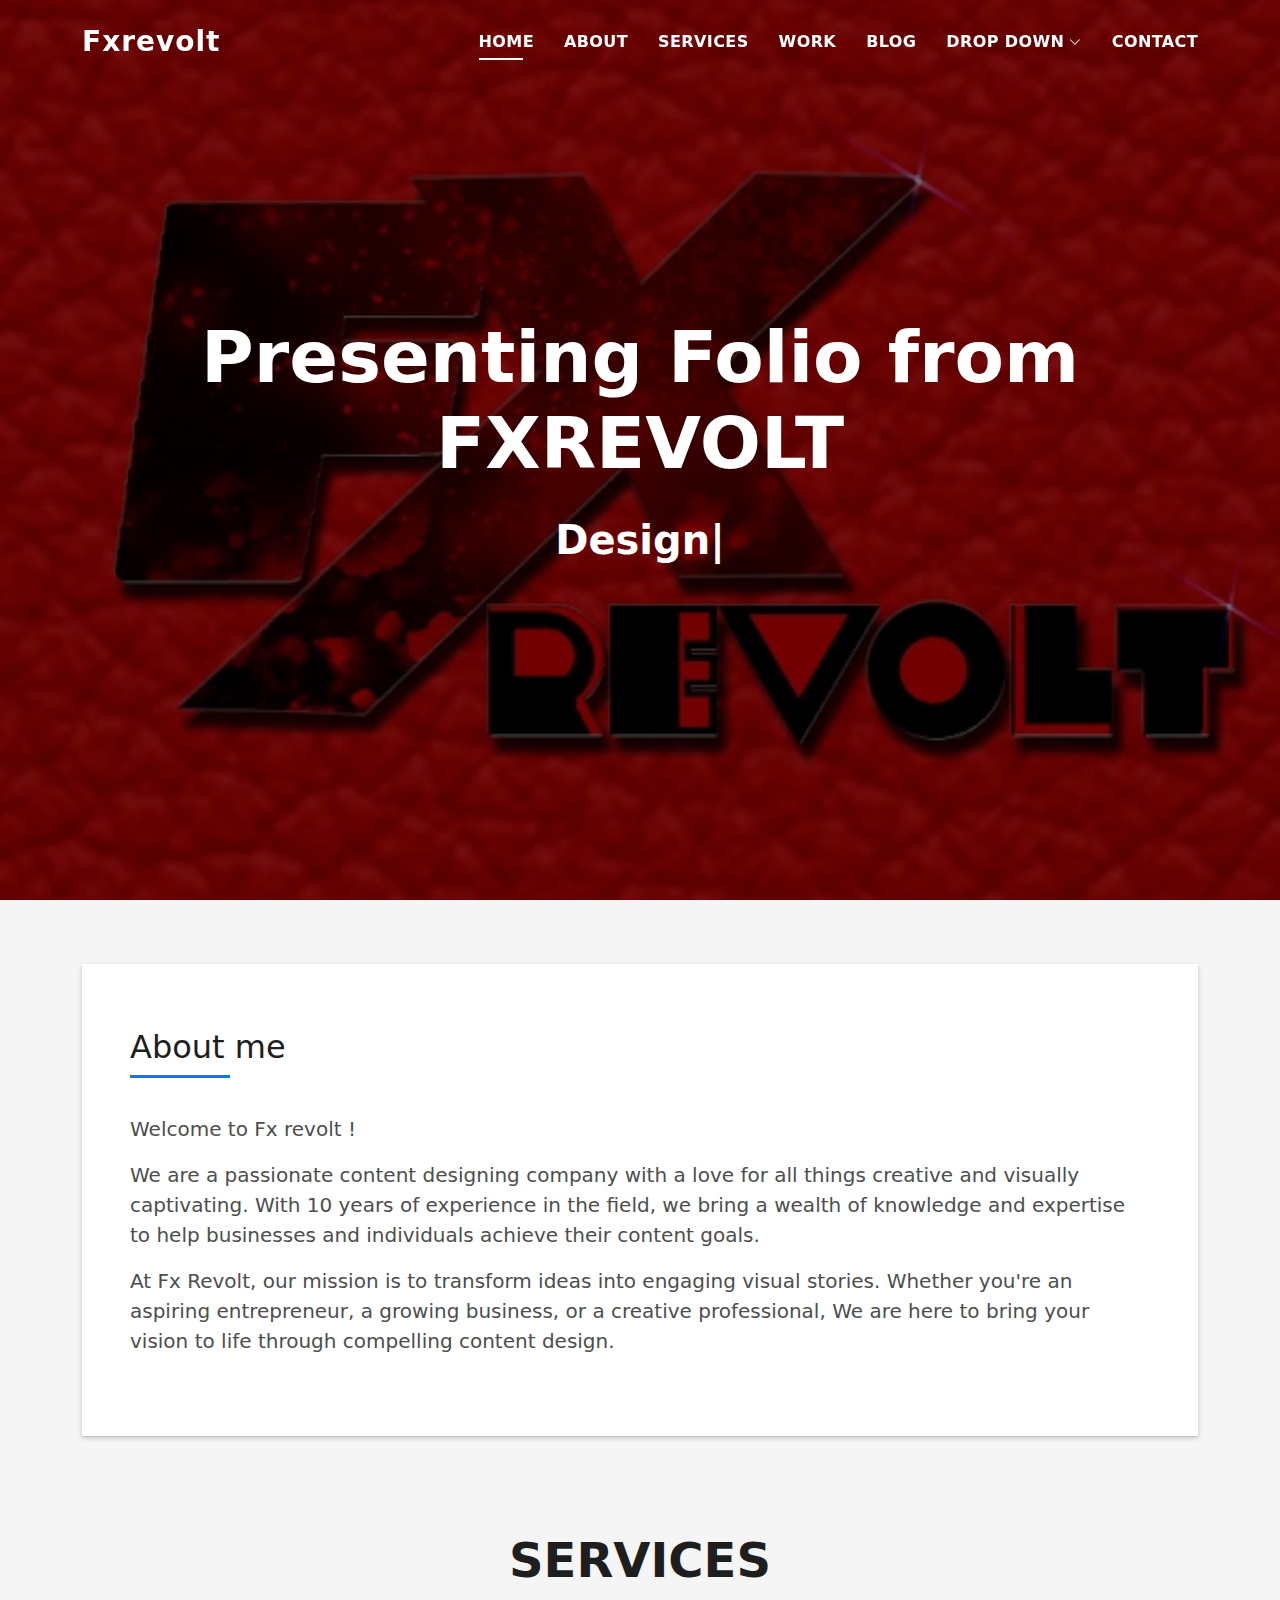
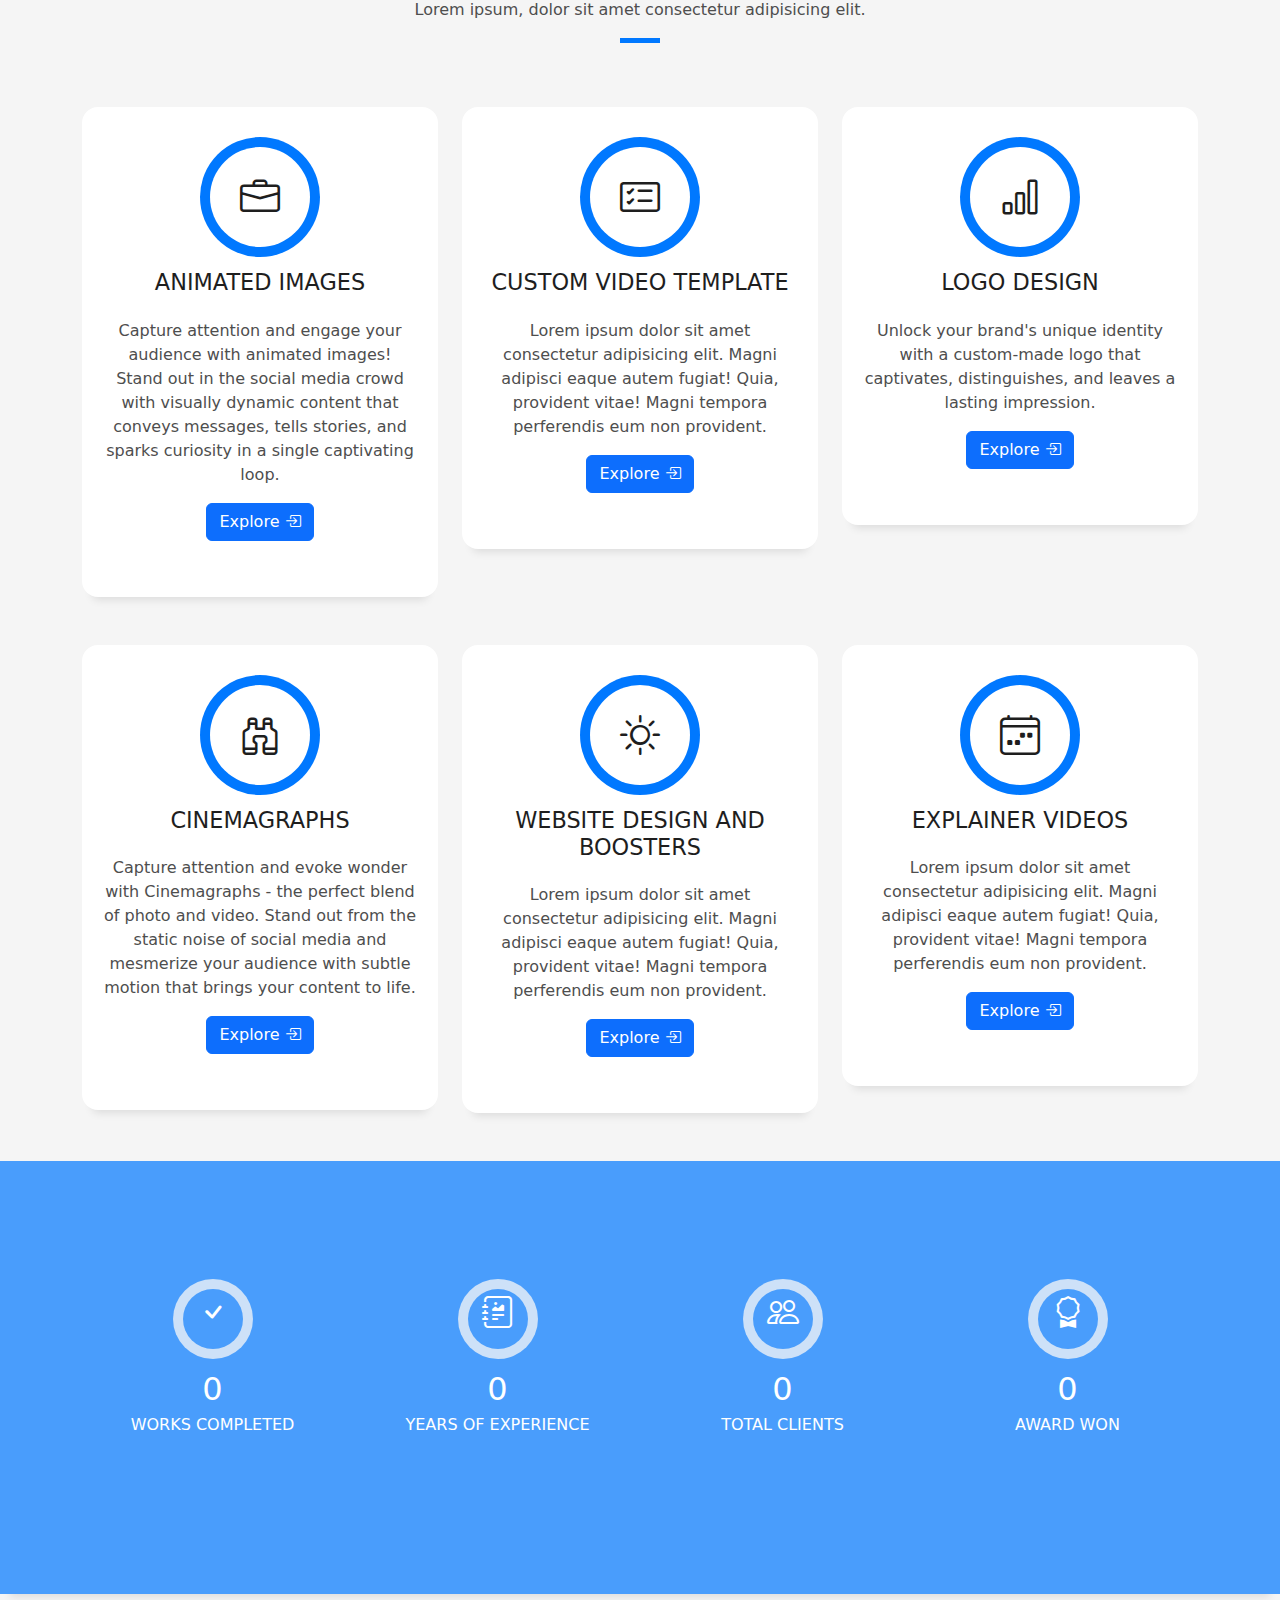
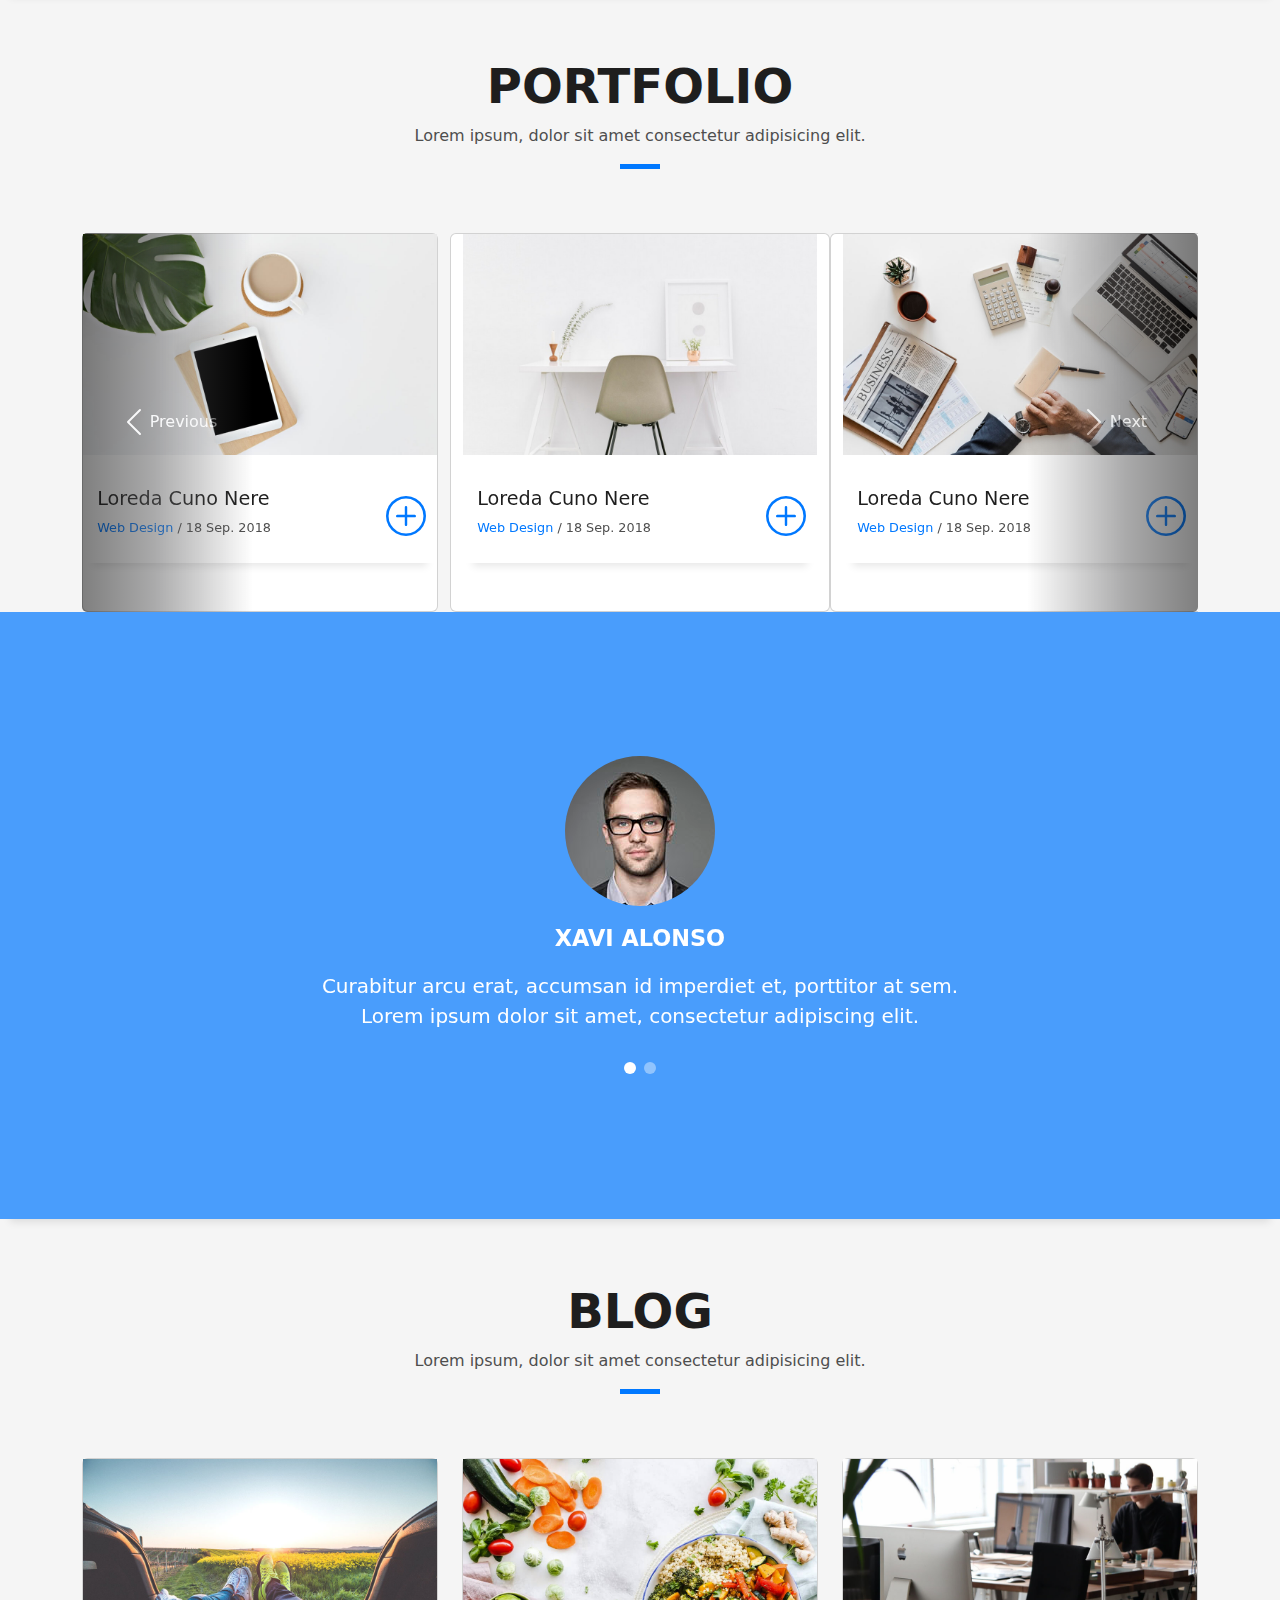
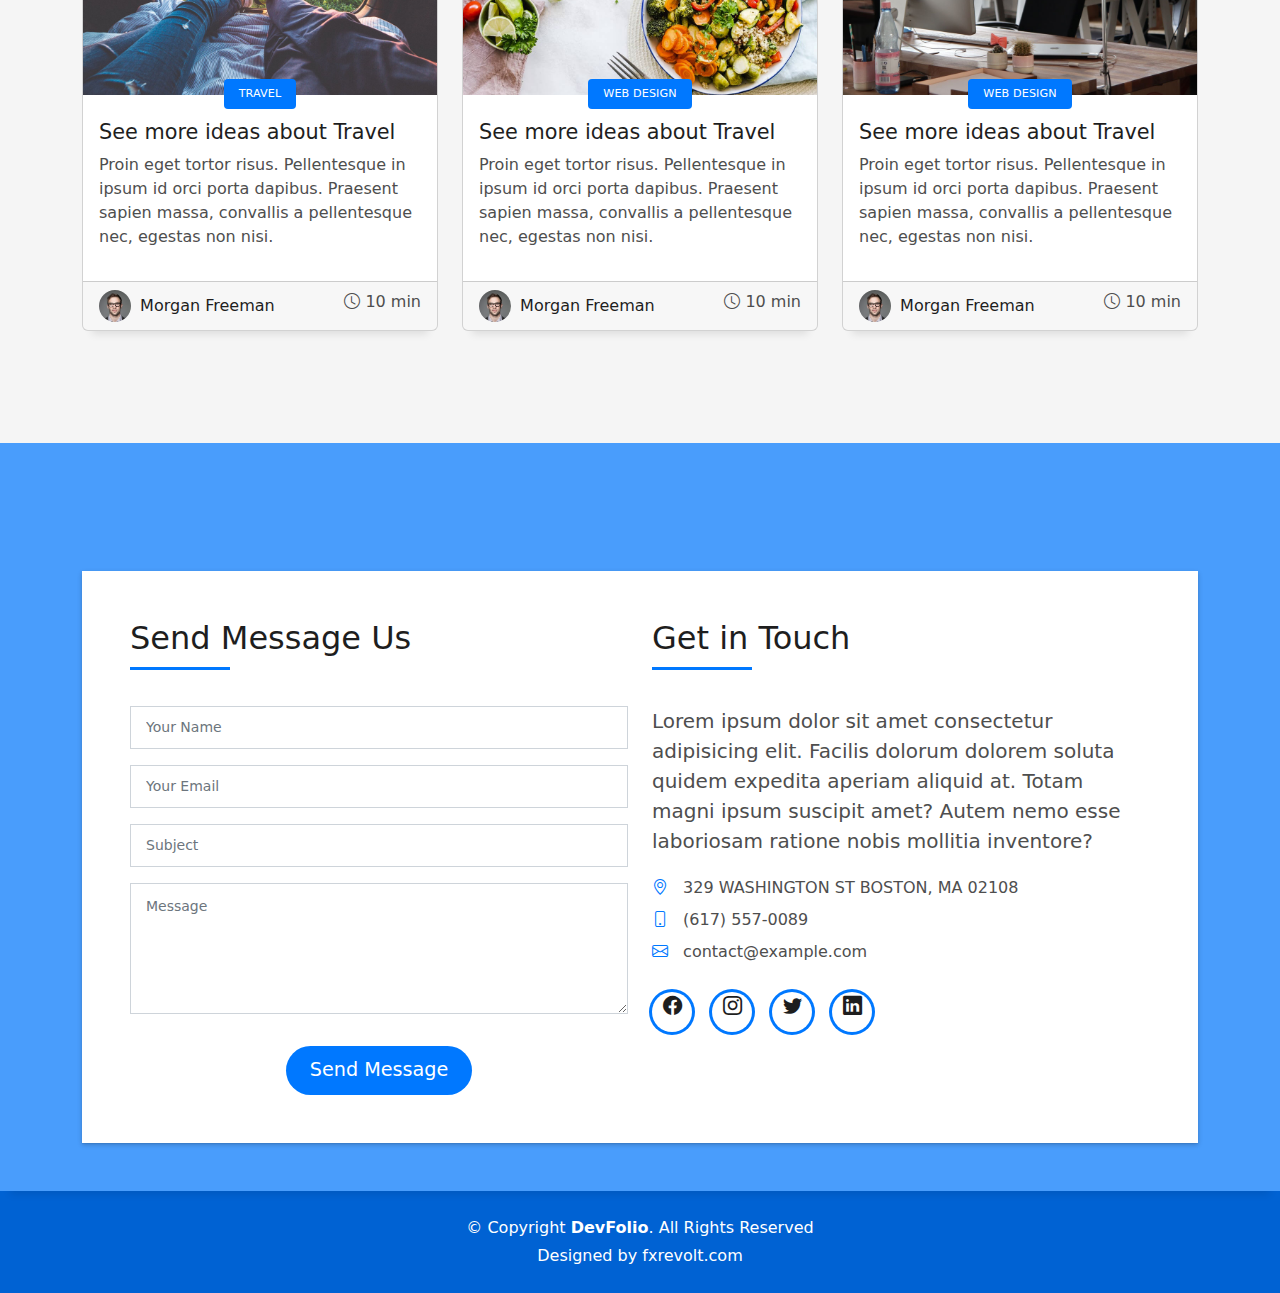
<file: index.html>
<!DOCTYPE html>
<html lang="en">

<head>
  <meta charset="utf-8">
  <meta content="width=device-width, initial-scale=1.0" name="viewport">

  <title>fxrevolt</title>
  <meta content="" name="description">
  <meta content="" name="keywords">

  <!-- Favicons -->
  <link href="assets/img/favicon.png" rel="icon">
  <link href="assets/img/apple-touch-icon.png" rel="apple-touch-icon">

  <!-- Vendor CSS Files -->
  <link href="assets/vendor/bootstrap/css/bootstrap.min.css" rel="stylesheet">
  <link href="assets/vendor/bootstrap-icons/bootstrap-icons.css" rel="stylesheet">
  <link href="assets/vendor/glightbox/css/glightbox.min.css" rel="stylesheet">
  <link href="assets/vendor/swiper/swiper-bundle.min.css" rel="stylesheet">

  <!-- Template Main CSS File -->
  <link href="assets/css/style.css" rel="stylesheet">

  <!-- =======================================================
  * Template Name: DevFolio
  * Updated: Mar 10 2023 with Bootstrap v5.2.3
  * Template URL: https://bootstrapmade.com/devfolio-bootstrap-portfolio-html-template/
  * Author: BootstrapMade.com
  * License: https://bootstrapmade.com/license/
  ======================================================== -->
</head>

<body>

  <!-- ======= Header ======= -->
  <header id="header" class="fixed-top">
    <div class="container d-flex align-items-center justify-content-between">

      <h1 class="logo"><a href="index.html">Fxrevolt</a></h1>
      <!-- Uncomment below if you prefer to use an image logo -->
      <!-- <a href="index.html" class="logo"><img src="assets/img/logo.png" alt="" class="img-fluid"></a>-->

      <nav id="navbar" class="navbar">
        <ul>
          <li><a class="nav-link scrollto active" href="#hero">Home</a></li>
          <li><a class="nav-link scrollto" href="#about">About</a></li>
          <li><a class="nav-link scrollto" href="#services">Services</a></li>
          <li><a class="nav-link scrollto " href="#work">Work</a></li>
          <li><a class="nav-link scrollto " href="#blog">Blog</a></li>
          <li class="dropdown"><a href="#"><span>Drop Down</span> <i class="bi bi-chevron-down"></i></a>
            <ul>
              <li><a href="#">Drop Down 1</a></li>
              <li class="dropdown"><a href="#"><span>Deep Drop Down</span> <i class="bi bi-chevron-right"></i></a>
                <ul>
                  <li><a href="#">Deep Drop Down 1</a></li>
                  <li><a href="#">Deep Drop Down 2</a></li>
                  <li><a href="#">Deep Drop Down 3</a></li>
                  <li><a href="#">Deep Drop Down 4</a></li>
                  <li><a href="#">Deep Drop Down 5</a></li>
                </ul>
              </li>
              <li><a href="#">Drop Down 2</a></li>
              <li><a href="#">Drop Down 3</a></li>
              <li><a href="#">Drop Down 4</a></li>
            </ul>
          </li>
          <li><a class="nav-link scrollto" href="#contact">Contact</a></li>
        </ul>
        <i class="bi bi-list mobile-nav-toggle"></i>
      </nav><!-- .navbar -->

    </div>
  </header><!-- End Header -->

  <!-- ======= Hero Section ======= -->
  <div id="hero" class="hero route bg-image" style="background-image: url(assets/img/hero-bg.jpg)">
    <div class="overlay-itro"></div>
    <div class="hero-content display-table">
      <div class="table-cell">
        <div class="container">
          <!--<p class="display-6 color-d">Hello, world!</p>-->
          <h1 class="hero-title mb-4">Presenting Folio from FXREVOLT</h1>
          <p class="hero-subtitle"><span class="typed" data-typed-items="Designer, Developer, Freelancer, Animator"></span></p>
          <!-- <p class="pt-3"><a class="btn btn-primary btn js-scroll px-4" href="#about" role="button">Learn More</a></p> -->
        </div>
      </div>
    </div>
  </div><!-- End Hero Section -->

  <main id="main">

    <!-- ======= About Section ======= -->
    <section id="about" class="about-mf sect-pt4 route">
      <div class="container">
        <div class="row">
          <div class="col-sm-12">
            <div class="box-shadow-full">
              <div class="row">
                <!-- <div class="col-md-6">
                  <div class="row">
                    <div class="col-sm-6 col-md-5">
                      <div class="about-img">
                        <img src="assets/img/testimonial-2.jpg" class="img-fluid rounded b-shadow-a" alt="">
                      </div>
                    </div>
                    <div class="col-sm-6 col-md-7">
                      <div class="about-info">
                        <p><span class="title-s">Name: </span> <span>Sachin Saxena</span></p>
                        <p><span class="title-s">Profile: </span> <span>Motion Designer</span></p>
                        <p><span class="title-s">Email: </span> <span>support@fxrevolt.com</span></p>
                        <p><span class="title-s">Phone: </span> <span>(+91) 991-045-8615</span></p>
                      </div>
                    </div>
                  </div>
                  <div class="skill-mf">
                    <p class="title-s">Skill</p>
                    <span>HTML</span> <span class="pull-right">85%</span>
                    <div class="progress">
                      <div class="progress-bar" role="progressbar" style="width: 85%;" aria-valuenow="85" aria-valuemin="0" aria-valuemax="100"></div>
                    </div>
                    <span>CSS3</span> <span class="pull-right">75%</span>
                    <div class="progress">
                      <div class="progress-bar" role="progressbar" style="width: 75%" aria-valuenow="75" aria-valuemin="0" aria-valuemax="100"></div>
                    </div>
                    <span>PHP</span> <span class="pull-right">50%</span>
                    <div class="progress">
                      <div class="progress-bar" role="progressbar" style="width: 50%" aria-valuenow="50" aria-valuemin="0" aria-valuemax="100"></div>
                    </div>
                    <span>JAVASCRIPT</span> <span class="pull-right">90%</span>
                    <div class="progress">
                      <div class="progress-bar" role="progressbar" style="width: 90%" aria-valuenow="90" aria-valuemin="0" aria-valuemax="100"></div>
                    </div>
                  </div>
                </div> -->
                <div class="col-md-12 col-lg-12 col-sm-12">
                  <div class="about-me pt-4 pt-md-0">
                    <div class="title-box-2">
                      <h5 class="title-left">
                        About me
                      </h5>
                    </div>
                    <p class="lead">
                      Welcome to Fx revolt !
                    </p>
                    <p class="lead">
                      We are a passionate content designing company with a love for all things creative and visually captivating. With 10 years of experience in the field, we bring a wealth of knowledge and expertise to help businesses and individuals achieve their content goals.
                    </p>
                    <p class="lead">
                      At Fx Revolt, our mission is to transform ideas into engaging visual stories. Whether you're an aspiring entrepreneur, a growing business, or a creative professional, We are here to bring your vision to life through compelling content design.
                    </p>
                  </div>
                </div>
              </div>
            </div>
          </div>
        </div>
      </div>
    </section><!-- End About Section -->

    <!-- ======= Services Section ======= -->
    <section id="services" class="services-mf pt-5 route">
      <div class="container">
        <div class="row">
          <div class="col-sm-12">
            <div class="title-box text-center">
              <h3 class="title-a">
                Services
              </h3>
              <p class="subtitle-a">
                Lorem ipsum, dolor sit amet consectetur adipisicing elit.
              </p>
              <div class="line-mf"></div>
            </div>
          </div>
        </div>
        <div class="row">
          <div class="col-md-4">
            <div class="service-box">
              <div class="service-ico">
                <span class="ico-circle"><i class="bi bi-briefcase"></i></span>
              </div>
              <div class="service-content">
                <h2 class="s-title">Animated Images</h2>
                <p class="s-description text-center">
                  <p>
                    Capture attention and engage your audience with animated images! Stand out in the social media crowd with visually dynamic content that conveys messages, tells stories, and sparks curiosity in a single captivating loop.
                  </p>
                  <button class="btn btn-md btn-primary">Explore&nbsp;<i class="bi bi-box-arrow-in-right"></i></button>
                </p>
              </div>
            </div>
          </div>
          <div class="col-md-4">
            <div class="service-box">
              <div class="service-ico">
                <span class="ico-circle"><i class="bi bi-card-checklist"></i></span>
              </div>
              <div class="service-content">
                <h2 class="s-title">Custom Video Template</h2>
                <p class="s-description text-center">
                  <p>
                    Lorem ipsum dolor sit amet consectetur adipisicing elit. Magni adipisci eaque autem fugiat! Quia,
                    provident vitae! Magni
                    tempora perferendis eum non provident.
                  </p>
                  <button class="btn btn-md btn-primary">Explore&nbsp;<i class="bi bi-box-arrow-in-right"></i></button>
                </p>
              </div>
            </div>
          </div>
          <div class="col-md-4">
            <div class="service-box">
              <div class="service-ico">
                <span class="ico-circle"><i class="bi bi-bar-chart"></i></span>
              </div>
              <div class="service-content">
                <h2 class="s-title">Logo Design</h2>
                <p class="s-description text-center">
                  <p>
                    Unlock your brand's unique identity with a custom-made logo that captivates, distinguishes, and leaves a lasting impression.
                  </p>
                  <button class="btn btn-md btn-primary">Explore&nbsp;<i class="bi bi-box-arrow-in-right"></i></button>
                </p>
              </div>
            </div>
          </div>
          <div class="col-md-4">
            <div class="service-box">
              <div class="service-ico">
                <span class="ico-circle"><i class="bi bi-binoculars"></i></span>
              </div>
              <div class="service-content">
                <h2 class="s-title">Cinemagraphs</h2>
                <p class="s-description text-center">
                  <p>
                    Capture attention and evoke wonder with Cinemagraphs - the perfect blend of photo and video. Stand out from the static noise of social media and mesmerize your audience with subtle motion that brings your content to life.
                  </p>
                  <button class="btn btn-md btn-primary">Explore&nbsp;<i class="bi bi-box-arrow-in-right"></i></button>
                </p>
              </div>
            </div>
          </div>
          <div class="col-md-4">
            <div class="service-box">
              <div class="service-ico">
                <span class="ico-circle"><i class="bi bi-brightness-high"></i></span>
              </div>
              <div class="service-content">
                <h2 class="s-title">Website Design and Boosters</h2>
                <p class="s-description text-center">
                  <p>
                    Lorem ipsum dolor sit amet consectetur adipisicing elit. Magni adipisci eaque autem fugiat! Quia,
                    provident vitae! Magni
                    tempora perferendis eum non provident.
                  </p>
                  <button class="btn btn-md btn-primary">Explore&nbsp;<i class="bi bi-box-arrow-in-right"></i></button>
                </p>
              </div>
            </div>
          </div>
          <div class="col-md-4">
            <div class="service-box">
              <div class="service-ico">
                <span class="ico-circle"><i class="bi bi-calendar4-week"></i></span>
              </div>
              <div class="service-content">
                <h2 class="s-title">Explainer Videos</h2>
                <p class="s-description text-center">
                  <p>
                    Lorem ipsum dolor sit amet consectetur adipisicing elit. Magni adipisci eaque autem fugiat! Quia,
                    provident vitae! Magni
                    tempora perferendis eum non provident.
                  </p>
                  <button class="btn btn-md btn-primary">Explore&nbsp;<i class="bi bi-box-arrow-in-right"></i></button>
                </p>
              </div>
            </div>
          </div>
        </div>
      </div>
    </section><!-- End Services Section -->

    <!-- ======= Counter Section ======= -->
    <div class="section-counter paralax-mf bg-image" style="background-image: url(assets/img/counters-bg.jpg)">
      <div class="overlay-mf"></div>
      <div class="container position-relative">
        <div class="row">
          <div class="col-sm-3 col-lg-3">
            <div class="counter-box counter-box pt-4 pt-md-0">
              <div class="counter-ico">
                <span class="ico-circle"><i class="bi bi-check"></i></span>
              </div>
              <div class="counter-num">
                <p data-purecounter-start="0" data-purecounter-end="450" data-purecounter-duration="1" class="counter purecounter"></p>
                <span class="counter-text">WORKS COMPLETED</span>
              </div>
            </div>
          </div>
          <div class="col-sm-3 col-lg-3">
            <div class="counter-box pt-4 pt-md-0">
              <div class="counter-ico">
                <span class="ico-circle"><i class="bi bi-journal-richtext"></i></span>
              </div>
              <div class="counter-num">
                <p data-purecounter-start="0" data-purecounter-end="25" data-purecounter-duration="1" class="counter purecounter"></p>
                <span class="counter-text">YEARS OF EXPERIENCE</span>
              </div>
            </div>
          </div>
          <div class="col-sm-3 col-lg-3">
            <div class="counter-box pt-4 pt-md-0">
              <div class="counter-ico">
                <span class="ico-circle"><i class="bi bi-people"></i></span>
              </div>
              <div class="counter-num">
                <p data-purecounter-start="0" data-purecounter-end="550" data-purecounter-duration="1" class="counter purecounter"></p>
                <span class="counter-text">TOTAL CLIENTS</span>
              </div>
            </div>
          </div>
          <div class="col-sm-3 col-lg-3">
            <div class="counter-box pt-4 pt-md-0">
              <div class="counter-ico">
                <span class="ico-circle"><i class="bi bi-award"></i></span>
              </div>
              <div class="counter-num">
                <p data-purecounter-start="0" data-purecounter-end="48" data-purecounter-duration="1" class="counter purecounter"></p>
                <span class="counter-text">AWARD WON</span>
              </div>
            </div>
          </div>
        </div>
      </div>
    </div><!-- End Counter Section -->

    <!-- ======= Portfolio Section ======= -->
    <section id="work" class="portfolio-mf sect-pt4 route">
      <div class="container">
        <div class="row">
          <div class="col-sm-12">
            <div class="title-box text-center">
              <h3 class="title-a">
                Portfolio
              </h3>
              <p class="subtitle-a">
                Lorem ipsum, dolor sit amet consectetur adipisicing elit.
              </p>
              <div class="line-mf"></div>
            </div>
          </div>
        </div>
        <div class="row">
          <div id="myCarousel" class="carousel slide" data-ride="carousel">
            <div class="carousel-inner">
              <div class="carousel-item active">
                <div class="row">
                  <div class="col-md-4">
                    <div class="card">
                      <div class="work-box">
                          <a href="assets/img/work-1.jpg" data-gallery="portfolioGallery" class="portfolio-lightbox">
                            <div class="work-img">
                              <img src="assets/img/work-1.jpg" alt="" class="img-fluid">
                            </div>
                          </a>
                          <div class="work-content">
                            <div class="row">
                              <div class="col-sm-8">
                                <h2 class="w-title">Loreda Cuno Nere</h2>
                                <div class="w-more">
                                  <span class="w-ctegory">Web Design</span> / <span class="w-date">18 Sep. 2018</span>
                                </div>
                              </div>
                              <div class="col-sm-4">
                                <div class="w-like">
                                  <a href="portfolio-details.html"> <span class="bi bi-plus-circle"></span></a>
                                </div>
                              </div>
                            </div>
                          </div>
                      </div>
                    </div>
                  </div>
                    <div class="card col-md-4">
                      <div class="work-box">
                          <a href="assets/img/work-2.jpg" data-gallery="portfolioGallery" class="portfolio-lightbox">
                            <div class="work-img">
                              <img src="assets/img/work-2.jpg" alt="" class="img-fluid">
                            </div>
                          </a>
                          <div class="work-content">
                            <div class="row">
                              <div class="col-sm-8">
                                <h2 class="w-title">Loreda Cuno Nere</h2>
                                <div class="w-more">
                                  <span class="w-ctegory">Web Design</span> / <span class="w-date">18 Sep. 2018</span>
                                </div>
                              </div>
                              <div class="col-sm-4">
                                <div class="w-like">
                                  <a href="portfolio-details.html"> <span class="bi bi-plus-circle"></span></a>
                                </div>
                              </div>
                            </div>
                          </div>
                      </div>
                    </div>
                    <div class="card col-md-4">
                      <div class="work-box">
                          <a href="assets/img/work-3.jpg" data-gallery="portfolioGallery" class="portfolio-lightbox">
                            <div class="work-img">
                              <img src="assets/img/work-3.jpg" alt="" class="img-fluid">
                            </div>
                          </a>
                          <div class="work-content">
                            <div class="row">
                              <div class="col-sm-8">
                                <h2 class="w-title">Loreda Cuno Nere</h2>
                                <div class="w-more">
                                  <span class="w-ctegory">Web Design</span> / <span class="w-date">18 Sep. 2018</span>
                                </div>
                              </div>
                              <div class="col-sm-4">
                                <div class="w-like">
                                  <a href="portfolio-details.html"> <span class="bi bi-plus-circle"></span></a>
                                </div>
                              </div>
                            </div>
                          </div>
                      </div>
                    </div>
                </div>
              </div>
              <div class="carousel-item">
                <div class="row">
                  <div class="col-md-4">
                    <div class="card">
                      <div class="work-box">
                          <a href="assets/img/work-4.jpg" data-gallery="portfolioGallery" class="portfolio-lightbox">
                            <div class="work-img">
                              <img src="assets/img/work-4.jpg" alt="" class="img-fluid">
                            </div>
                          </a>
                          <div class="work-content">
                            <div class="row">
                              <div class="col-sm-8">
                                <h2 class="w-title">Loreda Cuno Nere</h2>
                                <div class="w-more">
                                  <span class="w-ctegory">Web Design</span> / <span class="w-date">18 Sep. 2018</span>
                                </div>
                              </div>
                              <div class="col-sm-4">
                                <div class="w-like">
                                  <a href="portfolio-details.html"> <span class="bi bi-plus-circle"></span></a>
                                </div>
                              </div>
                            </div>
                          </div>
                      </div>
                    </div>
                  </div>
                    <div class="card col-md-4">
                      <div class="work-box">
                          <a href="assets/img/work-5.jpg" data-gallery="portfolioGallery" class="portfolio-lightbox">
                            <div class="work-img">
                              <img src="assets/img/work-5.jpg" alt="" class="img-fluid">
                            </div>
                          </a>
                          <div class="work-content">
                            <div class="row">
                              <div class="col-sm-8">
                                <h2 class="w-title">Loreda Cuno Nere</h2>
                                <div class="w-more">
                                  <span class="w-ctegory">Web Design</span> / <span class="w-date">18 Sep. 2018</span>
                                </div>
                              </div>
                              <div class="col-sm-4">
                                <div class="w-like">
                                  <a href="portfolio-details.html"> <span class="bi bi-plus-circle"></span></a>
                                </div>
                              </div>
                            </div>
                          </div>
                      </div>
                    </div>
                    <div class="card col-md-4">
                      <div class="work-box">
                          <a href="assets/img/work-6.jpg" data-gallery="portfolioGallery" class="portfolio-lightbox">
                            <div class="work-img">
                              <img src="assets/img/work-6.jpg" alt="" class="img-fluid">
                            </div>
                          </a>
                          <div class="work-content">
                            <div class="row">
                              <div class="col-sm-8">
                                <h2 class="w-title">Loreda Cuno Nere</h2>
                                <div class="w-more">
                                  <span class="w-ctegory">Web Design</span> / <span class="w-date">18 Sep. 2018</span>
                                </div>
                              </div>
                              <div class="col-sm-4">
                                <div class="w-like">
                                  <a href="portfolio-details.html"> <span class="bi bi-plus-circle"></span></a>
                                </div>
                              </div>
                            </div>
                          </div>
                      </div>
                    </div>
                </div>
              </div>
              
              
              <!-- Add more carousel items here if needed -->
              
            </div>
            <a class="carousel-control-prev" href="#myCarousel" role="button" data-slide="prev">
              <span class="carousel-control-prev-icon" aria-hidden="true"></span>
              <span class="sr-only">Previous</span>
            </a>
            <a class="carousel-control-next" href="#myCarousel" role="button" data-slide="next">
              <span class="carousel-control-next-icon" aria-hidden="true"></span>
              <span class="sr-only">Next</span>
            </a>
          </div>
        </div>
      </div>
    </section><!-- End Portfolio Section -->

    <!-- ======= Testimonials Section ======= -->
    <div class="testimonials paralax-mf bg-image" style="background-image: url(assets/img/overlay-bg.jpg)">
      <div class="overlay-mf"></div>
      <div class="container">
        <div class="row">
          <div class="col-md-12">

            <div class="testimonials-slider swiper" data-aos="fade-up" data-aos-delay="100">
              <div class="swiper-wrapper">

                <div class="swiper-slide">
                  <div class="testimonial-box">
                    <div class="author-test">
                      <img src="assets/img/testimonial-2.jpg" alt="" class="rounded-circle b-shadow-a">
                      <span class="author">Xavi Alonso</span>
                    </div>
                    <div class="content-test">
                      <p class="description lead">
                        Curabitur arcu erat, accumsan id imperdiet et, porttitor at sem. Lorem ipsum dolor sit amet,
                        consectetur adipiscing elit.
                      </p>
                    </div>
                  </div>
                </div><!-- End testimonial item -->

                <div class="swiper-slide">
                  <div class="testimonial-box">
                    <div class="author-test">
                      <img src="assets/img/testimonial-4.jpg" alt="" class="rounded-circle b-shadow-a">
                      <span class="author">Marta Socrate</span>
                    </div>
                    <div class="content-test">
                      <p class="description lead">
                        Curabitur arcu erat, accumsan id imperdiet et, porttitor at sem. Lorem ipsum dolor sit amet,
                        consectetur adipiscing elit.
                      </p>
                    </div>
                  </div>
                </div><!-- End testimonial item -->
              </div>
              <div class="swiper-pagination"></div>
            </div>

            <!-- <div id="testimonial-mf" class="owl-carousel owl-theme">
          
        </div> -->
          </div>
        </div>
      </div>
    </div><!-- End Testimonials Section -->

    <!-- ======= Blog Section ======= -->
    <section id="blog" class="blog-mf sect-pt4 route">
      <div class="container">
        <div class="row">
          <div class="col-sm-12">
            <div class="title-box text-center">
              <h3 class="title-a">
                Blog
              </h3>
              <p class="subtitle-a">
                Lorem ipsum, dolor sit amet consectetur adipisicing elit.
              </p>
              <div class="line-mf"></div>
            </div>
          </div>
        </div>
        <div class="row">
          <div class="col-md-4">
            <div class="card card-blog">
              <div class="card-img">
                <a href="blog-single.html"><img src="assets/img/post-1.jpg" alt="" class="img-fluid"></a>
              </div>
              <div class="card-body">
                <div class="card-category-box">
                  <div class="card-category">
                    <h6 class="category">Travel</h6>
                  </div>
                </div>
                <h3 class="card-title"><a href="blog-single.html">See more ideas about Travel</a></h3>
                <p class="card-description">
                  Proin eget tortor risus. Pellentesque in ipsum id orci porta dapibus. Praesent sapien massa, convallis
                  a pellentesque nec,
                  egestas non nisi.
                </p>
              </div>
              <div class="card-footer">
                <div class="post-author">
                  <a href="#">
                    <img src="assets/img/testimonial-2.jpg" alt="" class="avatar rounded-circle">
                    <span class="author">Morgan Freeman</span>
                  </a>
                </div>
                <div class="post-date">
                  <span class="bi bi-clock"></span> 10 min
                </div>
              </div>
            </div>
          </div>
          <div class="col-md-4">
            <div class="card card-blog">
              <div class="card-img">
                <a href="blog-single.html"><img src="assets/img/post-2.jpg" alt="" class="img-fluid"></a>
              </div>
              <div class="card-body">
                <div class="card-category-box">
                  <div class="card-category">
                    <h6 class="category">Web Design</h6>
                  </div>
                </div>
                <h3 class="card-title"><a href="blog-single.html">See more ideas about Travel</a></h3>
                <p class="card-description">
                  Proin eget tortor risus. Pellentesque in ipsum id orci porta dapibus. Praesent sapien massa, convallis
                  a pellentesque nec,
                  egestas non nisi.
                </p>
              </div>
              <div class="card-footer">
                <div class="post-author">
                  <a href="#">
                    <img src="assets/img/testimonial-2.jpg" alt="" class="avatar rounded-circle">
                    <span class="author">Morgan Freeman</span>
                  </a>
                </div>
                <div class="post-date">
                  <span class="bi bi-clock"></span> 10 min
                </div>
              </div>
            </div>
          </div>
          <div class="col-md-4">
            <div class="card card-blog">
              <div class="card-img">
                <a href="blog-single.html"><img src="assets/img/post-3.jpg" alt="" class="img-fluid"></a>
              </div>
              <div class="card-body">
                <div class="card-category-box">
                  <div class="card-category">
                    <h6 class="category">Web Design</h6>
                  </div>
                </div>
                <h3 class="card-title"><a href="blog-single.html">See more ideas about Travel</a></h3>
                <p class="card-description">
                  Proin eget tortor risus. Pellentesque in ipsum id orci porta dapibus. Praesent sapien massa, convallis
                  a pellentesque nec,
                  egestas non nisi.
                </p>
              </div>
              <div class="card-footer">
                <div class="post-author">
                  <a href="#">
                    <img src="assets/img/testimonial-2.jpg" alt="" class="avatar rounded-circle">
                    <span class="author">Morgan Freeman</span>
                  </a>
                </div>
                <div class="post-date">
                  <span class="bi bi-clock"></span> 10 min
                </div>
              </div>
            </div>
          </div>
        </div>
      </div>
    </section><!-- End Blog Section -->

    <!-- ======= Contact Section ======= -->
    <section id="contact" class="paralax-mf footer-paralax bg-image sect-mt4 route" style="background-image: url(assets/img/overlay-bg.jpg)">
      <div class="overlay-mf"></div>
      <div class="container">
        <div class="row">
          <div class="col-sm-12">
            <div class="contact-mf">
              <div id="contact" class="box-shadow-full">
                <div class="row">
                  <div class="col-md-6">
                    <div class="title-box-2">
                      <h5 class="title-left">
                        Send Message Us
                      </h5>
                    </div>
                    <div>
                      <form action="forms/contact.php" method="post" role="form" class="php-email-form">
                        <div class="row">
                          <div class="col-md-12 mb-3">
                            <div class="form-group">
                              <input type="text" name="name" class="form-control" id="name" placeholder="Your Name" required>
                            </div>
                          </div>
                          <div class="col-md-12 mb-3">
                            <div class="form-group">
                              <input type="email" class="form-control" name="email" id="email" placeholder="Your Email" required>
                            </div>
                          </div>
                          <div class="col-md-12 mb-3">
                            <div class="form-group">
                              <input type="text" class="form-control" name="subject" id="subject" placeholder="Subject" required>
                            </div>
                          </div>
                          <div class="col-md-12">
                            <div class="form-group">
                              <textarea class="form-control" name="message" rows="5" placeholder="Message" required></textarea>
                            </div>
                          </div>
                          <div class="col-md-12 text-center my-3">
                            <div class="loading">Loading</div>
                            <div class="error-message"></div>
                            <div class="sent-message">Your message has been sent. Thank you!</div>
                          </div>
                          <div class="col-md-12 text-center">
                            <button type="submit" class="button button-a button-big button-rouded">Send Message</button>
                          </div>
                        </div>
                      </form>
                    </div>
                  </div>
                  <div class="col-md-6">
                    <div class="title-box-2 pt-4 pt-md-0">
                      <h5 class="title-left">
                        Get in Touch
                      </h5>
                    </div>
                    <div class="more-info">
                      <p class="lead">
                        Lorem ipsum dolor sit amet consectetur adipisicing elit. Facilis dolorum dolorem soluta quidem
                        expedita aperiam aliquid at.
                        Totam magni ipsum suscipit amet? Autem nemo esse laboriosam ratione nobis
                        mollitia inventore?
                      </p>
                      <ul class="list-ico">
                        <li><span class="bi bi-geo-alt"></span> 329 WASHINGTON ST BOSTON, MA 02108</li>
                        <li><span class="bi bi-phone"></span> (617) 557-0089</li>
                        <li><span class="bi bi-envelope"></span> contact@example.com</li>
                      </ul>
                    </div>
                    <div class="socials">
                      <ul>
                        <li><a href=""><span class="ico-circle"><i class="bi bi-facebook"></i></span></a></li>
                        <li><a href=""><span class="ico-circle"><i class="bi bi-instagram"></i></span></a></li>
                        <li><a href=""><span class="ico-circle"><i class="bi bi-twitter"></i></span></a></li>
                        <li><a href=""><span class="ico-circle"><i class="bi bi-linkedin"></i></span></a></li>
                      </ul>
                    </div>
                  </div>
                </div>
              </div>
            </div>
          </div>
        </div>
      </div>
    </section><!-- End Contact Section -->

  </main><!-- End #main -->

  <!-- ======= Footer ======= -->
  <footer>
    <div class="container">
      <div class="row">
        <div class="col-sm-12">
          <div class="copyright-box">
            <p class="copyright">&copy; Copyright <strong>DevFolio</strong>. All Rights Reserved</p>
            <div class="credits">
              <!--
              All the links in the footer should remain intact.
              You can delete the links only if you purchased the pro version.
              Licensing information: https://bootstrapmade.com/license/
              Purchase the pro version with working PHP/AJAX contact form: https://bootstrapmade.com/buy/?theme=DevFolio
            -->
              Designed by <a href="https://bootstrapmade.com/">fxrevolt.com</a>
            </div>
          </div>
        </div>
      </div>
    </div>
  </footer><!-- End  Footer -->

  <div id="preloader"></div>
  <a href="#" class="back-to-top d-flex align-items-center justify-content-center"><i class="bi bi-arrow-up-short"></i></a>

  <!-- Vendor JS Files -->
  <script src="assets/vendor/purecounter/purecounter_vanilla.js"></script>
  <script src="assets/vendor/bootstrap/js/bootstrap.bundle.min.js"></script>
  <script src="assets/vendor/glightbox/js/glightbox.min.js"></script>
  <script src="assets/vendor/swiper/swiper-bundle.min.js"></script>
  <script src="assets/vendor/typed.js/typed.min.js"></script>
  <script src="assets/vendor/php-email-form/validate.js"></script>

  <script src="https://code.jquery.com/jquery-3.5.1.slim.min.js"></script>
  <script src="https://cdn.jsdelivr.net/npm/@popperjs/core@2.5.4/dist/umd/popper.min.js"></script>
  <script src="https://stackpath.bootstrapcdn.com/bootstrap/4.5.0/js/bootstrap.min.js"></script>

  <!-- Template Main JS File -->
  <script src="assets/js/main.js"></script>

</body>

</html>
</file>
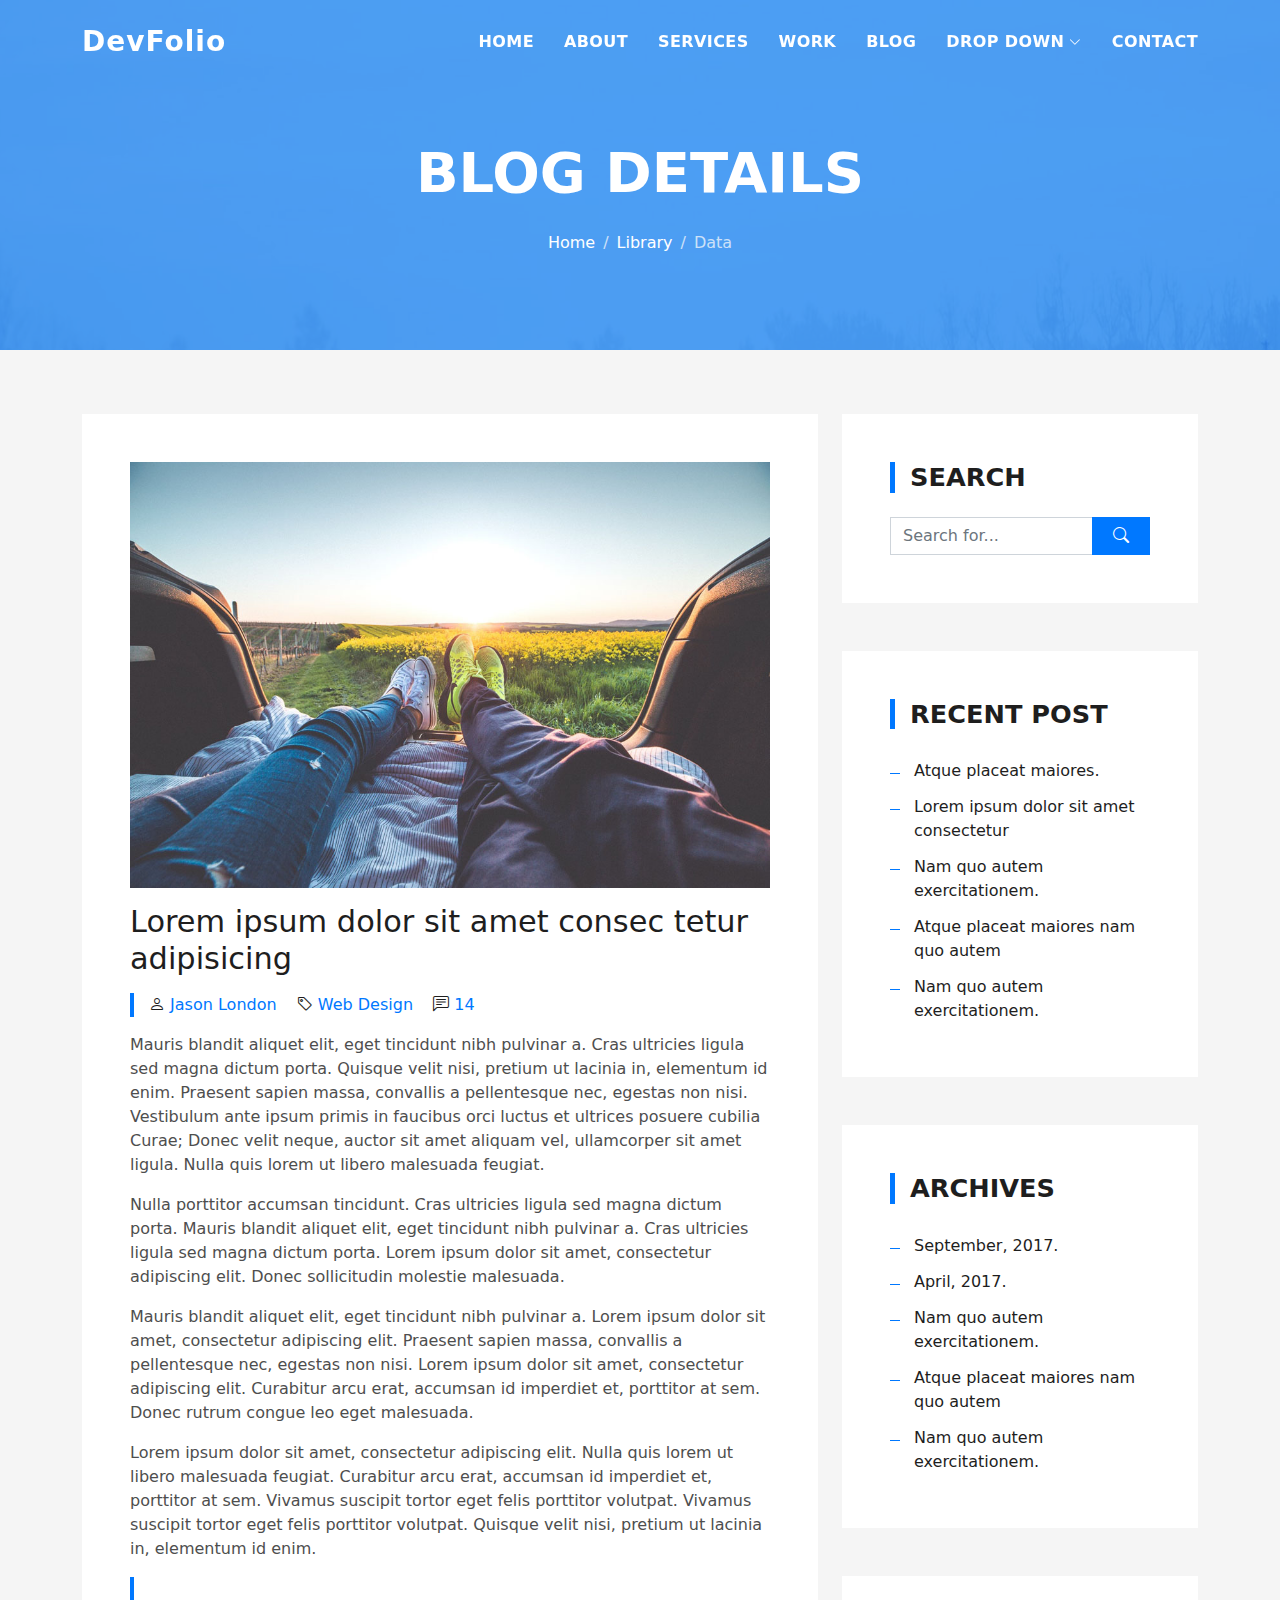
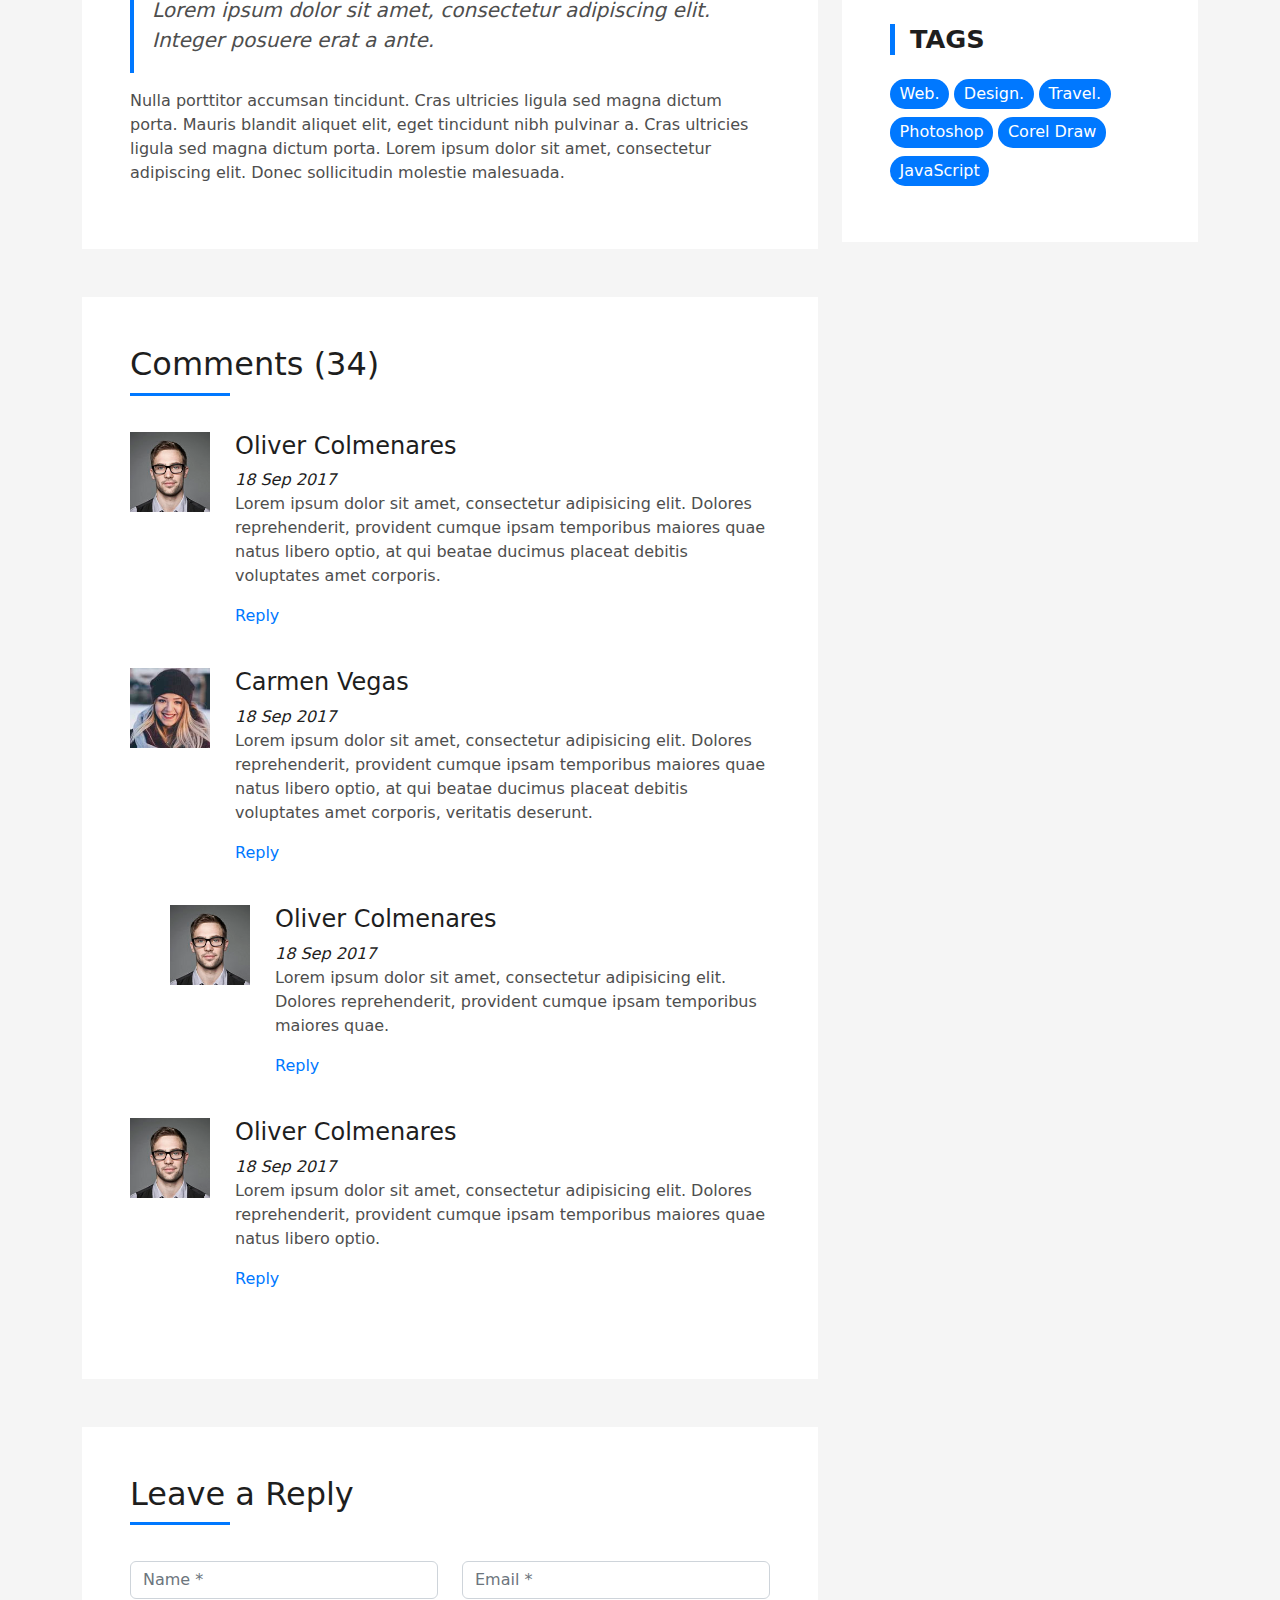
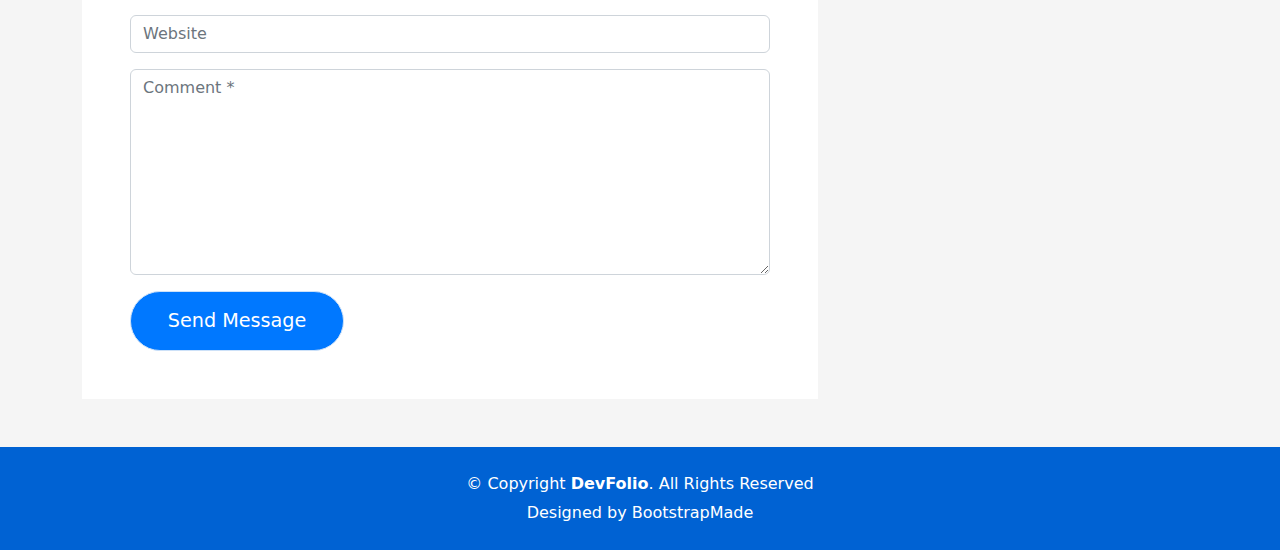
<file: blog-single.html>
<!DOCTYPE html>
<html lang="en">

<head>
  <meta charset="utf-8">
  <meta content="width=device-width, initial-scale=1.0" name="viewport">

  <title>DevFolio Bootstrap Portfolio Template - Blog Single</title>
  <meta content="" name="description">
  <meta content="" name="keywords">

  <!-- Favicons -->
  <link href="assets/img/favicon.png" rel="icon">
  <link href="assets/img/apple-touch-icon.png" rel="apple-touch-icon">

  <!-- Vendor CSS Files -->
  <link href="assets/vendor/bootstrap/css/bootstrap.min.css" rel="stylesheet">
  <link href="assets/vendor/bootstrap-icons/bootstrap-icons.css" rel="stylesheet">
  <link href="assets/vendor/glightbox/css/glightbox.min.css" rel="stylesheet">
  <link href="assets/vendor/swiper/swiper-bundle.min.css" rel="stylesheet">

  <!-- Template Main CSS File -->
  <link href="assets/css/style.css" rel="stylesheet">

  <!-- =======================================================
  * Template Name: DevFolio
  * Updated: Mar 10 2023 with Bootstrap v5.2.3
  * Template URL: https://bootstrapmade.com/devfolio-bootstrap-portfolio-html-template/
  * Author: BootstrapMade.com
  * License: https://bootstrapmade.com/license/
  ======================================================== -->
</head>

<body>

  <!-- ======= Header ======= -->
  <header id="header" class="fixed-top">
    <div class="container d-flex align-items-center justify-content-between">

      <h1 class="logo"><a href="index.html">DevFolio</a></h1>
      <!-- Uncomment below if you prefer to use an image logo -->
      <!-- <a href="index.html" class="logo"><img src="assets/img/logo.png" alt="" class="img-fluid"></a>-->

      <nav id="navbar" class="navbar">
        <ul>
          <li><a class="nav-link scrollto " href="#hero">Home</a></li>
          <li><a class="nav-link scrollto" href="#about">About</a></li>
          <li><a class="nav-link scrollto" href="#services">Services</a></li>
          <li><a class="nav-link scrollto " href="#work">Work</a></li>
          <li><a class="nav-link scrollto " href="#blog">Blog</a></li>
          <li class="dropdown"><a href="#"><span>Drop Down</span> <i class="bi bi-chevron-down"></i></a>
            <ul>
              <li><a href="#">Drop Down 1</a></li>
              <li class="dropdown"><a href="#"><span>Deep Drop Down</span> <i class="bi bi-chevron-right"></i></a>
                <ul>
                  <li><a href="#">Deep Drop Down 1</a></li>
                  <li><a href="#">Deep Drop Down 2</a></li>
                  <li><a href="#">Deep Drop Down 3</a></li>
                  <li><a href="#">Deep Drop Down 4</a></li>
                  <li><a href="#">Deep Drop Down 5</a></li>
                </ul>
              </li>
              <li><a href="#">Drop Down 2</a></li>
              <li><a href="#">Drop Down 3</a></li>
              <li><a href="#">Drop Down 4</a></li>
            </ul>
          </li>
          <li><a class="nav-link scrollto" href="#contact">Contact</a></li>
        </ul>
        <i class="bi bi-list mobile-nav-toggle"></i>
      </nav><!-- .navbar -->

    </div>
  </header><!-- End Header -->

  <div class="hero hero-single route bg-image" style="background-image: url(assets/img/overlay-bg.jpg)">
    <div class="overlay-mf"></div>
    <div class="hero-content display-table">
      <div class="table-cell">
        <div class="container">
          <h2 class="hero-title mb-4">Blog Details</h2>
          <ol class="breadcrumb d-flex justify-content-center">
            <li class="breadcrumb-item">
              <a href="#">Home</a>
            </li>
            <li class="breadcrumb-item">
              <a href="#">Library</a>
            </li>
            <li class="breadcrumb-item active">Data</li>
          </ol>
        </div>
      </div>
    </div>
  </div>

  <main id="main">

    <!-- ======= Blog Single Section ======= -->
    <section class="blog-wrapper sect-pt4" id="blog">
      <div class="container">
        <div class="row">
          <div class="col-md-8">
            <div class="post-box">
              <div class="post-thumb">
                <img src="assets/img/post-1.jpg" class="img-fluid" alt="">
              </div>
              <div class="post-meta">
                <h1 class="article-title">Lorem ipsum dolor sit amet consec tetur adipisicing</h1>
                <ul>
                  <li>
                    <span class="bi bi-person"></span>
                    <a href="#">Jason London</a>
                  </li>
                  <li>
                    <span class="bi bi-tag"></span>
                    <a href="#">Web Design</a>
                  </li>
                  <li>
                    <span class="bi bi-chat-left-text"></span>
                    <a href="#">14</a>
                  </li>
                </ul>
              </div>
              <div class="article-content">
                <p>
                  Mauris blandit aliquet elit, eget tincidunt nibh pulvinar a. Cras ultricies ligula sed magna dictum
                  porta. Quisque velit
                  nisi, pretium ut lacinia in, elementum id enim. Praesent sapien massa, convallis a pellentesque
                  nec, egestas non nisi. Vestibulum ante ipsum primis in faucibus orci luctus et ultrices posuere
                  cubilia Curae; Donec velit neque, auctor sit amet aliquam vel, ullamcorper sit amet ligula.
                  Nulla quis lorem ut libero malesuada feugiat.
                </p>
                <p>
                  Nulla porttitor accumsan tincidunt. Cras ultricies ligula sed magna dictum porta. Mauris blandit
                  aliquet elit, eget tincidunt
                  nibh pulvinar a. Cras ultricies ligula sed magna dictum porta. Lorem ipsum dolor sit amet,
                  consectetur adipiscing elit. Donec sollicitudin molestie malesuada.
                </p>
                <p>
                  Mauris blandit aliquet elit, eget tincidunt nibh pulvinar a. Lorem ipsum dolor sit amet, consectetur
                  adipiscing elit. Praesent
                  sapien massa, convallis a pellentesque nec, egestas non nisi. Lorem ipsum dolor sit amet,
                  consectetur adipiscing elit. Curabitur arcu erat, accumsan id imperdiet et, porttitor at
                  sem. Donec rutrum congue leo eget malesuada.
                </p>
                <p>
                  Lorem ipsum dolor sit amet, consectetur adipiscing elit. Nulla quis lorem ut libero malesuada feugiat.
                  Curabitur arcu erat,
                  accumsan id imperdiet et, porttitor at sem. Vivamus suscipit tortor eget felis porttitor
                  volutpat. Vivamus suscipit tortor eget felis porttitor volutpat. Quisque velit nisi, pretium
                  ut lacinia in, elementum id enim.
                </p>
                <blockquote class="blockquote">
                  <p class="mb-0">Lorem ipsum dolor sit amet, consectetur adipiscing elit. Integer posuere erat a ante.</p>
                </blockquote>
                <p>
                  Nulla porttitor accumsan tincidunt. Cras ultricies ligula sed magna dictum porta. Mauris blandit
                  aliquet elit, eget tincidunt
                  nibh pulvinar a. Cras ultricies ligula sed magna dictum porta. Lorem ipsum dolor sit amet,
                  consectetur adipiscing elit. Donec sollicitudin molestie malesuada.
                </p>
              </div>
            </div>
            <div class="box-comments">
              <div class="title-box-2">
                <h4 class="title-comments title-left">Comments (34)</h4>
              </div>
              <ul class="list-comments">
                <li>
                  <div class="comment-avatar">
                    <img src="assets/img/testimonial-2.jpg" alt="">
                  </div>
                  <div class="comment-details">
                    <h4 class="comment-author">Oliver Colmenares</h4>
                    <span>18 Sep 2017</span>
                    <p>
                      Lorem ipsum dolor sit amet, consectetur adipisicing elit. Dolores reprehenderit, provident cumque
                      ipsam temporibus maiores
                      quae natus libero optio, at qui beatae ducimus placeat debitis voluptates amet corporis.
                    </p>
                    <a href="3">Reply</a>
                  </div>
                </li>
                <li>
                  <div class="comment-avatar">
                    <img src="assets/img/testimonial-4.jpg" alt="">
                  </div>
                  <div class="comment-details">
                    <h4 class="comment-author">Carmen Vegas</h4>
                    <span>18 Sep 2017</span>
                    <p>
                      Lorem ipsum dolor sit amet, consectetur adipisicing elit. Dolores reprehenderit, provident cumque
                      ipsam temporibus maiores
                      quae natus libero optio, at qui beatae ducimus placeat debitis voluptates amet corporis,
                      veritatis deserunt.
                    </p>
                    <a href="3">Reply</a>
                  </div>
                </li>
                <li class="comment-children">
                  <div class="comment-avatar">
                    <img src="assets/img/testimonial-2.jpg" alt="">
                  </div>
                  <div class="comment-details">
                    <h4 class="comment-author">Oliver Colmenares</h4>
                    <span>18 Sep 2017</span>
                    <p>
                      Lorem ipsum dolor sit amet, consectetur adipisicing elit. Dolores reprehenderit, provident cumque
                      ipsam temporibus maiores
                      quae.
                    </p>
                    <a href="3">Reply</a>
                  </div>
                </li>
                <li>
                  <div class="comment-avatar">
                    <img src="assets/img/testimonial-2.jpg" alt="">
                  </div>
                  <div class="comment-details">
                    <h4 class="comment-author">Oliver Colmenares</h4>
                    <span>18 Sep 2017</span>
                    <p>
                      Lorem ipsum dolor sit amet, consectetur adipisicing elit. Dolores reprehenderit, provident cumque
                      ipsam temporibus maiores
                      quae natus libero optio.
                    </p>
                    <a href="3">Reply</a>
                  </div>
                </li>
              </ul>
            </div>
            <div class="form-comments">
              <div class="title-box-2">
                <h3 class="title-left">
                  Leave a Reply
                </h3>
              </div>
              <form class="form-mf">
                <div class="row">
                  <div class="col-md-6 mb-3">
                    <div class="form-group">
                      <input type="text" class="form-control input-mf" id="inputName" placeholder="Name *" required>
                    </div>
                  </div>
                  <div class="col-md-6 mb-3">
                    <div class="form-group">
                      <input type="email" class="form-control input-mf" id="inputEmail1" placeholder="Email *" required>
                    </div>
                  </div>
                  <div class="col-md-12 mb-3">
                    <div class="form-group">
                      <input type="url" class="form-control input-mf" id="inputUrl" placeholder="Website">
                    </div>
                  </div>
                  <div class="col-md-12 mb-3">
                    <div class="form-group">
                      <textarea id="textMessage" class="form-control input-mf" placeholder="Comment *" name="message" cols="45" rows="8" required></textarea>
                    </div>
                  </div>
                  <div class="col-md-12">
                    <button type="submit" class="button button-a button-big button-rouded">Send Message</button>
                  </div>
                </div>
              </form>
            </div>
          </div>
          <div class="col-md-4">
            <div class="widget-sidebar sidebar-search">
              <h5 class="sidebar-title">Search</h5>
              <div class="sidebar-content">
                <form>
                  <div class="input-group">
                    <input type="text" class="form-control" placeholder="Search for..." aria-label="Search for...">
                    <span class="input-group-btn">
                      <button class="btn btn-secondary btn-search" type="button">
                        <span class="bi bi-search"></span>
                      </button>
                    </span>
                  </div>
                </form>
              </div>
            </div>
            <div class="widget-sidebar">
              <h5 class="sidebar-title">Recent Post</h5>
              <div class="sidebar-content">
                <ul class="list-sidebar">
                  <li>
                    <a href="#">Atque placeat maiores.</a>
                  </li>
                  <li>
                    <a href="#">Lorem ipsum dolor sit amet consectetur</a>
                  </li>
                  <li>
                    <a href="#">Nam quo autem exercitationem.</a>
                  </li>
                  <li>
                    <a href="#">Atque placeat maiores nam quo autem</a>
                  </li>
                  <li>
                    <a href="#">Nam quo autem exercitationem.</a>
                  </li>
                </ul>
              </div>
            </div>
            <div class="widget-sidebar">
              <h5 class="sidebar-title">Archives</h5>
              <div class="sidebar-content">
                <ul class="list-sidebar">
                  <li>
                    <a href="#">September, 2017.</a>
                  </li>
                  <li>
                    <a href="#">April, 2017.</a>
                  </li>
                  <li>
                    <a href="#">Nam quo autem exercitationem.</a>
                  </li>
                  <li>
                    <a href="#">Atque placeat maiores nam quo autem</a>
                  </li>
                  <li>
                    <a href="#">Nam quo autem exercitationem.</a>
                  </li>
                </ul>
              </div>
            </div>
            <div class="widget-sidebar widget-tags">
              <h5 class="sidebar-title">Tags</h5>
              <div class="sidebar-content">
                <ul>
                  <li>
                    <a href="#">Web.</a>
                  </li>
                  <li>
                    <a href="#">Design.</a>
                  </li>
                  <li>
                    <a href="#">Travel.</a>
                  </li>
                  <li>
                    <a href="#">Photoshop</a>
                  </li>
                  <li>
                    <a href="#">Corel Draw</a>
                  </li>
                  <li>
                    <a href="#">JavaScript</a>
                  </li>
                </ul>
              </div>
            </div>
          </div>
        </div>
      </div>
    </section><!-- End Blog Single Section -->

  </main><!-- End #main -->

  <!-- ======= Footer ======= -->
  <footer>
    <div class="container">
      <div class="row">
        <div class="col-sm-12">
          <div class="copyright-box">
            <p class="copyright">&copy; Copyright <strong>DevFolio</strong>. All Rights Reserved</p>
            <div class="credits">
              <!--
              All the links in the footer should remain intact.
              You can delete the links only if you purchased the pro version.
              Licensing information: https://bootstrapmade.com/license/
              Purchase the pro version with working PHP/AJAX contact form: https://bootstrapmade.com/buy/?theme=DevFolio
            -->
              Designed by <a href="https://bootstrapmade.com/">BootstrapMade</a>
            </div>
          </div>
        </div>
      </div>
    </div>
  </footer><!-- End  Footer -->

  <div id="preloader"></div>
  <a href="#" class="back-to-top d-flex align-items-center justify-content-center"><i class="bi bi-arrow-up-short"></i></a>

  <!-- Vendor JS Files -->
  <script src="assets/vendor/purecounter/purecounter_vanilla.js"></script>
  <script src="assets/vendor/bootstrap/js/bootstrap.bundle.min.js"></script>
  <script src="assets/vendor/glightbox/js/glightbox.min.js"></script>
  <script src="assets/vendor/swiper/swiper-bundle.min.js"></script>
  <script src="assets/vendor/typed.js/typed.min.js"></script>
  <script src="assets/vendor/php-email-form/validate.js"></script>

  <!-- Template Main JS File -->
  <script src="assets/js/main.js"></script>

</body>

</html>
</file>
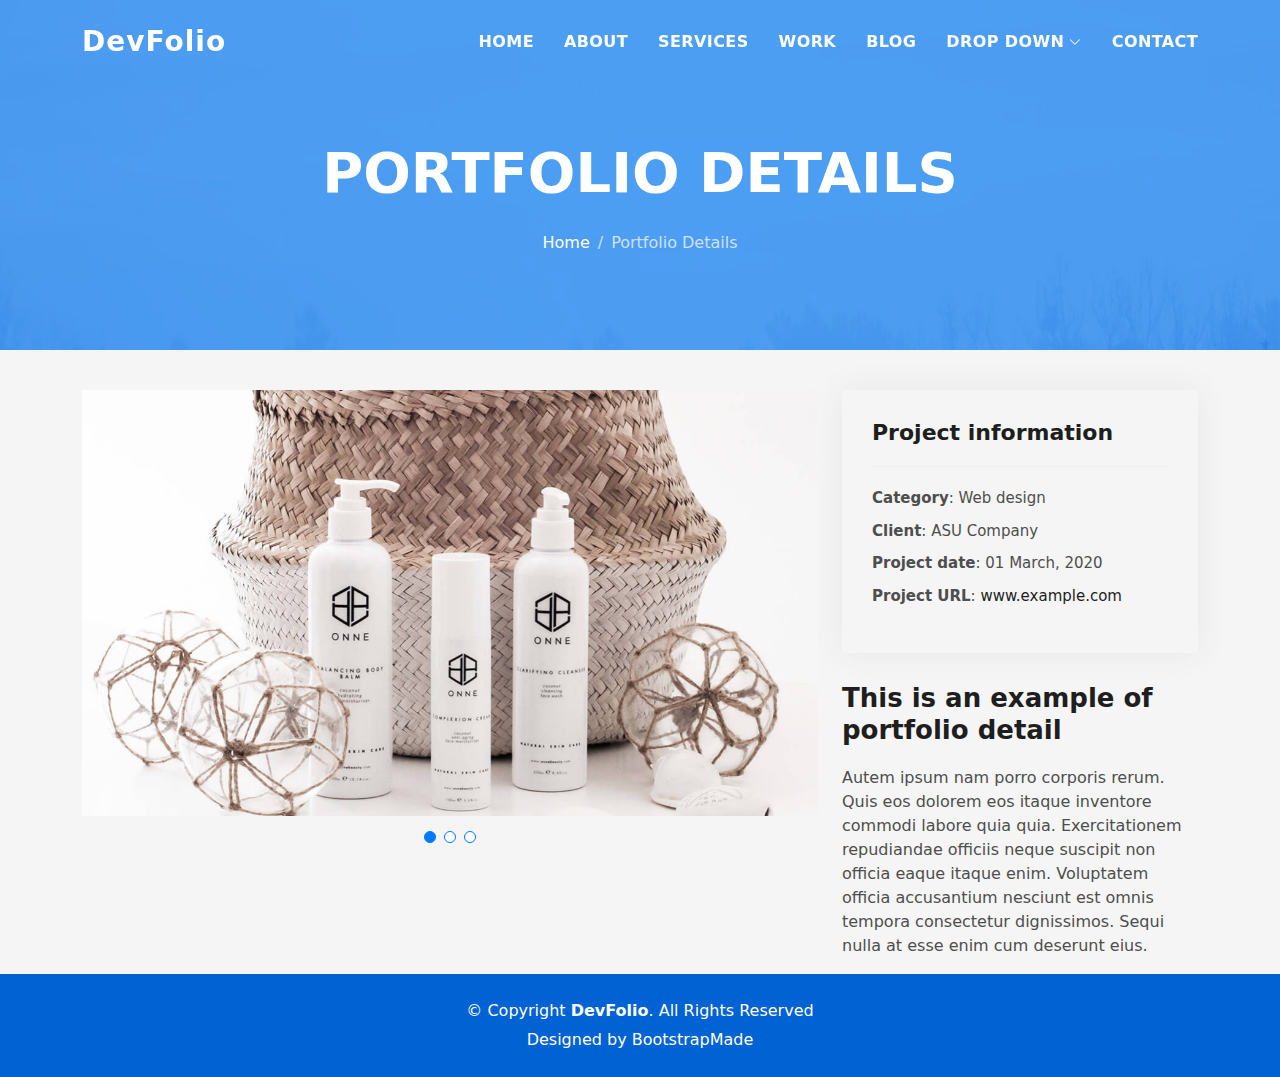
<file: portfolio-details.html>
<!DOCTYPE html>
<html lang="en">

<head>
  <meta charset="utf-8">
  <meta content="width=device-width, initial-scale=1.0" name="viewport">

  <title>DevFolio Bootstrap Portfolio Template - Portfolio Details</title>
  <meta content="" name="description">
  <meta content="" name="keywords">

  <!-- Favicons -->
  <link href="assets/img/favicon.png" rel="icon">
  <link href="assets/img/apple-touch-icon.png" rel="apple-touch-icon">

  <!-- Vendor CSS Files -->
  <link href="assets/vendor/bootstrap/css/bootstrap.min.css" rel="stylesheet">
  <link href="assets/vendor/bootstrap-icons/bootstrap-icons.css" rel="stylesheet">
  <link href="assets/vendor/glightbox/css/glightbox.min.css" rel="stylesheet">
  <link href="assets/vendor/swiper/swiper-bundle.min.css" rel="stylesheet">

  <!-- Template Main CSS File -->
  <link href="assets/css/style.css" rel="stylesheet">

  <!-- =======================================================
  * Template Name: DevFolio
  * Updated: Mar 10 2023 with Bootstrap v5.2.3
  * Template URL: https://bootstrapmade.com/devfolio-bootstrap-portfolio-html-template/
  * Author: BootstrapMade.com
  * License: https://bootstrapmade.com/license/
  ======================================================== -->
</head>

<body>

  <!-- ======= Header ======= -->
  <header id="header" class="fixed-top">
    <div class="container d-flex align-items-center justify-content-between">

      <h1 class="logo"><a href="index.html">DevFolio</a></h1>
      <!-- Uncomment below if you prefer to use an image logo -->
      <!-- <a href="index.html" class="logo"><img src="assets/img/logo.png" alt="" class="img-fluid"></a>-->

      <nav id="navbar" class="navbar">
        <ul>
          <li><a class="nav-link scrollto " href="#hero">Home</a></li>
          <li><a class="nav-link scrollto" href="#about">About</a></li>
          <li><a class="nav-link scrollto" href="#services">Services</a></li>
          <li><a class="nav-link scrollto " href="#work">Work</a></li>
          <li><a class="nav-link scrollto " href="#blog">Blog</a></li>
          <li class="dropdown"><a href="#"><span>Drop Down</span> <i class="bi bi-chevron-down"></i></a>
            <ul>
              <li><a href="#">Drop Down 1</a></li>
              <li class="dropdown"><a href="#"><span>Deep Drop Down</span> <i class="bi bi-chevron-right"></i></a>
                <ul>
                  <li><a href="#">Deep Drop Down 1</a></li>
                  <li><a href="#">Deep Drop Down 2</a></li>
                  <li><a href="#">Deep Drop Down 3</a></li>
                  <li><a href="#">Deep Drop Down 4</a></li>
                  <li><a href="#">Deep Drop Down 5</a></li>
                </ul>
              </li>
              <li><a href="#">Drop Down 2</a></li>
              <li><a href="#">Drop Down 3</a></li>
              <li><a href="#">Drop Down 4</a></li>
            </ul>
          </li>
          <li><a class="nav-link scrollto" href="#contact">Contact</a></li>
        </ul>
        <i class="bi bi-list mobile-nav-toggle"></i>
      </nav><!-- .navbar -->

    </div>
  </header><!-- End Header -->

  <div class="hero hero-single route bg-image" style="background-image: url(assets/img/overlay-bg.jpg)">
    <div class="overlay-mf"></div>
    <div class="hero-content display-table">
      <div class="table-cell">
        <div class="container">
          <h2 class="hero-title mb-4">Portfolio Details</h2>
          <ol class="breadcrumb d-flex justify-content-center">
            <li class="breadcrumb-item">
              <a href="#">Home</a>
            </li>
            <li class="breadcrumb-item active">Portfolio Details</li>
          </ol>
        </div>
      </div>
    </div>
  </div>

  <main id="main">

    <!-- ======= Portfolio Details Section ======= -->
    <section id="portfolio-details" class="portfolio-details">
      <div class="container">

        <div class="row gy-4">

          <div class="col-lg-8">
            <div class="portfolio-details-slider swiper">
              <div class="swiper-wrapper align-items-center">

                <div class="swiper-slide">
                  <img src="assets/img/portfolio-details-1.jpg" alt="">
                </div>

                <div class="swiper-slide">
                  <img src="assets/img/portfolio-details-2.jpg" alt="">
                </div>

                <div class="swiper-slide">
                  <img src="assets/img/portfolio-details-3.jpg" alt="">
                </div>

              </div>
              <div class="swiper-pagination"></div>
            </div>
          </div>

          <div class="col-lg-4">
            <div class="portfolio-info">
              <h3>Project information</h3>
              <ul>
                <li><strong>Category</strong>: Web design</li>
                <li><strong>Client</strong>: ASU Company</li>
                <li><strong>Project date</strong>: 01 March, 2020</li>
                <li><strong>Project URL</strong>: <a href="#">www.example.com</a></li>
              </ul>
            </div>
            <div class="portfolio-description">
              <h2>This is an example of portfolio detail</h2>
              <p>
                Autem ipsum nam porro corporis rerum. Quis eos dolorem eos itaque inventore commodi labore quia quia. Exercitationem repudiandae officiis neque suscipit non officia eaque itaque enim. Voluptatem officia accusantium nesciunt est omnis tempora consectetur dignissimos. Sequi nulla at esse enim cum deserunt eius.
              </p>
            </div>
          </div>

        </div>

      </div>
    </section><!-- End Portfolio Details Section -->

  </main><!-- End #main -->

  <!-- ======= Footer ======= -->
  <footer>
    <div class="container">
      <div class="row">
        <div class="col-sm-12">
          <div class="copyright-box">
            <p class="copyright">&copy; Copyright <strong>DevFolio</strong>. All Rights Reserved</p>
            <div class="credits">
              <!--
              All the links in the footer should remain intact.
              You can delete the links only if you purchased the pro version.
              Licensing information: https://bootstrapmade.com/license/
              Purchase the pro version with working PHP/AJAX contact form: https://bootstrapmade.com/buy/?theme=DevFolio
            -->
              Designed by <a href="https://bootstrapmade.com/">BootstrapMade</a>
            </div>
          </div>
        </div>
      </div>
    </div>
  </footer><!-- End  Footer -->

  <div id="preloader"></div>
  <a href="#" class="back-to-top d-flex align-items-center justify-content-center"><i class="bi bi-arrow-up-short"></i></a>

  <!-- Vendor JS Files -->
  <script src="assets/vendor/purecounter/purecounter_vanilla.js"></script>
  <script src="assets/vendor/bootstrap/js/bootstrap.bundle.min.js"></script>
  <script src="assets/vendor/glightbox/js/glightbox.min.js"></script>
  <script src="assets/vendor/swiper/swiper-bundle.min.js"></script>
  <script src="assets/vendor/typed.js/typed.min.js"></script>
  <script src="assets/vendor/php-email-form/validate.js"></script>

  <!-- Template Main JS File -->
  <script src="assets/js/main.js"></script>

</body>

</html>
</file>
<file: assets/css/style.css>
/**
* Template Name: DevFolio
* Updated: Mar 10 2023 with Bootstrap v5.2.3
* Template URL: https://bootstrapmade.com/devfolio-bootstrap-portfolio-html-template/
* Author: BootstrapMade.com
* License: https://bootstrapmade.com/license/
*/

/*--------------------------------------------------------------
# General
--------------------------------------------------------------*/
body {
  background-color: #f5f5f5;
  color: #4e4e4e;
}

h1,
h2,
h3,
h4,
h5,
h6 {
  color: #1e1e1e;
}

a {
  color: #1e1e1e;
  text-decoration: none;
  transition: all 0.5s ease-in-out;
}

a:hover {
  color: #0078ff;
  text-decoration: none;
  transition: all 0.5s ease-in-out;
}

.p-r {
  position: relative;
}

.color-a {
  text-decoration: none;
  color: #0078ff;
}

.color-d {
  color: #f5f5f5;
}

.color-text-a {
  text-decoration: none;
  color: #4e4e4e;
}

.box-shadow,
.card-blog,
.work-box,
.service-box,
.paralax-mf {
  box-shadow: 0 13px 8px -10px rgba(0, 0, 0, 0.1);
}

.box-shadow-a,
.button:hover {
  text-decoration: none;
  box-shadow: 0 0 0 4px #cde1f8;
}

.display-5 {
  font-size: 2.5rem;
  font-weight: 300;
  line-height: 1.1;
}

.display-6 {
  font-size: 2rem;
  font-weight: 300;
  line-height: 1.1;
}

.avatar {
  width: 32px;
  height: 32px;
  margin-right: 4px;
  overflow: hidden;
}

.bg-image {
  background-repeat: no-repeat;
  background-attachment: fixed;
  background-size: cover;
  background-position: center center;
}

@media (max-width: 1024px) {
  .bg-image {
    background-attachment: scroll;
  }
}

.overlay-mf {
  background-color: #0078ff;
}

.overlay-mf {
  position: absolute;
  top: 0;
  left: 0px;
  padding: 0;
  height: 100%;
  width: 100%;
  opacity: 0.7;
}

.paralax-mf {
  position: relative;
  padding: 8rem 0;
}

.display-table {
  width: 100%;
  height: 100%;
  display: table;
}

.table-cell {
  display: table-cell;
  vertical-align: middle;
}

/*--/ Sections /--*/
.sect-4 {
  padding: 4rem 0;
}

.sect-pt4 {
  padding-top: 4rem;
}

.sect-mt4 {
  margin-top: 4rem;
}

/*--/ Title s /--*/
.title-s {
  font-weight: 600;
  color: #1e1e1e;
  font-size: 1.1rem;
}

/*--/ Title A /--*/
.title-box {
  margin-bottom: 4rem;
}

.title-a {
  text-decoration: none;
  font-size: 3rem;
  font-weight: bold;
  text-transform: uppercase;
}

.subtitle-a {
  text-decoration: none;
  color: #4e4e4e;
}

.line-mf {
  width: 40px;
  height: 5px;
  background-color: #0078ff;
  margin: 0 auto;
}

/*--/ Title Left /--*/
.title-box-2 {
  margin-bottom: 3rem;
}

.title-left {
  font-size: 2rem;
  position: relative;
}

.title-left:before {
  content: "";
  position: absolute;
  height: 3px;
  background-color: #0078ff;
  width: 100px;
  bottom: -12px;
}

/*------/ Box /------*/
.box-pl2 {
  padding-left: 2rem;
}

.box-shadow-full {
  padding: 3rem 1.25rem;
  position: relative;
  background-color: #fff;
  margin-bottom: 3rem;
  z-index: 2;
  box-shadow: 0 1px 1px 0 rgba(0, 0, 0, 0.06), 0 2px 5px 0 rgba(0, 0, 0, 0.2);
}

@media (min-width: 768px) {
  .box-shadow-full {
    padding: 3rem;
  }
}

/*------/ Socials /------*/
.socials {
  padding: 1.5rem 0;
}

.socials ul li {
  display: inline-block;
}

.socials .ico-circle {
  height: 40px;
  width: 40px;
  font-size: 1.2rem;
  border-radius: 50%;
  line-height: 1.6;
  margin: 0 15px 0 0;
  box-shadow: 0 0 0 3px #0078ff;
  transition: all 500ms ease;
}

.socials .ico-circle:hover {
  background-color: #0078ff;
  color: #fff;
  box-shadow: 0 0 0 3px #cde1f8;
  transition: all 500ms ease;
}

/*------/ Ul resect /------*/
.ul-resect,
.widget-tags ul,
.widget-sidebar .list-sidebar,
.box-comments .list-comments,
.blog-wrapper .post-meta ul,
.list-ico,
.socials ul {
  list-style: none;
  padding-left: 0;
  margin-bottom: 0;
}

.list-ico {
  line-height: 2;
}

.list-ico span {
  color: #0078ff;
  margin-right: 10px;
}

/*------/ Ico Circle /------*/
.ico-circle {
  height: 100px;
  width: 100px;
  font-size: 2rem;
  border-radius: 50%;
  line-height: 1.55;
  margin: 0 auto;
  text-align: center;
  box-shadow: 0 0 0 10px #0078ff;
  display: block;
}

/*------/ Owl Carousel /------*/
.owl-theme .owl-dots {
  text-align: center;
  margin-top: 18px;
}

.owl-theme .owl-dots .owl-dot {
  display: inline-block;
}

.owl-theme .owl-dots .owl-dot span {
  width: 18px;
  height: 7px;
  margin: 5px 5px;
  background: #cde1f8;
  border: 0px solid #cde1f8;
  display: block;
  transition: all 0.6s ease-in-out;
  cursor: pointer;
}

.owl-theme .owl-dots .owl-dot:hover span {
  background-color: #cde1f8;
}

.owl-theme .owl-dots .owl-dot.active span {
  background-color: #1B1B1B;
  width: 25px;
}

/*--/ Scrolltop s /--*/
.scrolltop-mf {
  position: relative;
  display: none;
}

.scrolltop-mf span {
  z-index: 999;
  position: fixed;
  width: 42px;
  height: 42px;
  background-color: #0078ff;
  opacity: 0.7;
  font-size: 1.6rem;
  line-height: 1.5;
  text-align: center;
  color: #fff;
  top: auto;
  left: auto;
  right: 30px;
  bottom: 50px;
  cursor: pointer;
  border-radius: 50%;
}

/*--------------------------------------------------------------
# Back to top button
--------------------------------------------------------------*/
.back-to-top {
  position: fixed;
  visibility: hidden;
  opacity: 0;
  right: 15px;
  bottom: 15px;
  z-index: 996;
  background: #0078ff;
  width: 40px;
  height: 40px;
  border-radius: 50px;
  transition: all 0.4s;
}

.back-to-top i {
  font-size: 28px;
  color: #fff;
  line-height: 0;
}

.back-to-top:hover {
  background: #298eff;
  color: #fff;
}

.back-to-top.active {
  visibility: visible;
  opacity: 1;
}

/*------/ Prelaoder /------*/
#preloader {
  position: fixed;
  top: 0;
  left: 0;
  right: 0;
  bottom: 0;
  z-index: 9999;
  overflow: hidden;
  background: #fff;
}

#preloader:before {
  content: "";
  position: fixed;
  top: calc(50% - 30px);
  left: calc(50% - 30px);
  border: 6px solid #f2f2f2;
  border-top: 6px solid #0078ff;
  border-radius: 50%;
  width: 60px;
  height: 60px;
  animation: animate-preloader 1s linear infinite;
}

@keyframes animate-preloader {
  0% {
    transform: rotate(0deg);
  }

  100% {
    transform: rotate(360deg);
  }
}

/*------/ Button /------*/
.button {
  display: inline-block;
  padding: 0.3rem 0.6rem;
  text-align: center;
  vertical-align: middle;
  -webkit-user-select: none;
  -moz-user-select: none;
  user-select: none;
  font-size: 1rem;
  border-radius: 0.3rem;
  border: 1px solid transparent;
  transition: all 500ms ease;
  cursor: pointer;
}

.button:focus {
  outline: 0;
}

.button:hover {
  background-color: #0062d3;
  color: #fff;
  transition: all 500ms ease;
}

.button-a {
  text-decoration: none;
  background-color: #0078ff;
  color: #fff;
  border-color: #cde1f8;
}

.button-big {
  padding: 0.9rem 2.3rem;
  font-size: 1.2rem;
}

.button-rouded {
  border-radius: 5rem;
}

.btn-lg {
  padding: 0.5rem 1rem;
  font-size: 1.25rem;
  line-height: 1.5;
  border-radius: 0.3rem;
}

/*--------------------------------------------------------------
# Header
--------------------------------------------------------------*/
#header {
  transition: all 0.5s;
  z-index: 997;
  padding: 20px 0;
}

#header .logo {
  font-size: 28px;
  margin: 0;
  padding: 0;
  font-weight: 600;
  letter-spacing: 1px;
}

#header .logo a {
  color: #fff;
}

#header .logo img {
  max-height: 40px;
}

#header.header-scrolled {
  background: rgba(0, 0, 0, 0.9);
  padding: 12px 0;
}

/*--------------------------------------------------------------
# Navigation Menu
--------------------------------------------------------------*/
/**
* Desktop Navigation 
*/
.navbar {
  padding: 0;
}

.navbar ul {
  margin: 0;
  padding: 0;
  display: flex;
  list-style: none;
  align-items: center;
}

.navbar li {
  position: relative;
}

.navbar>ul>li {
  white-space: nowrap;
  padding: 10px 0 10px 30px;
}

.navbar a,
.navbar a:focus {
  display: flex;
  align-items: center;
  justify-content: space-between;
  color: #fff;
  font-size: 16px;
  font-weight: 600;
  padding: 0;
  white-space: nowrap;
  transition: 0.3s;
  letter-spacing: 0.4px;
  position: relative;
  text-transform: uppercase;
}

.navbar a i,
.navbar a:focus i {
  font-size: 12px;
  line-height: 0;
  margin-left: 5px;
}

.navbar>ul>li>a:before {
  content: "";
  position: absolute;
  width: 100%;
  height: 2px;
  bottom: -6px;
  left: 0;
  width: 0;
  background-color: #fff;
  visibility: hidden;
  transition: all 0.3s ease-in-out 0s;
}

.navbar a:hover:before,
.navbar li:hover>a:before,
.navbar .active:before {
  visibility: visible;
  width: 80%;
}

.navbar a:hover,
.navbar .active,
.navbar .active:focus,
.navbar li:hover>a {
  color: #fff;
}

.navbar .dropdown ul {
  display: block;
  position: absolute;
  left: 30px;
  top: calc(100% + 30px);
  margin: 0;
  padding: 10px 0;
  z-index: 99;
  opacity: 0;
  visibility: hidden;
  background: #fff;
  box-shadow: 0px 0px 30px rgba(127, 137, 161, 0.25);
  transition: 0.3s;
}

.navbar .dropdown ul li {
  min-width: 200px;
}

.navbar .dropdown ul a {
  padding: 10px 20px;
  font-size: 14px;
  text-transform: none;
  color: #4e4e4e;
}

.navbar .dropdown ul a i {
  font-size: 12px;
}

.navbar .dropdown ul a:hover,
.navbar .dropdown ul .active:hover,
.navbar .dropdown ul li:hover>a {
  color: #0078ff;
}

.navbar .dropdown:hover>ul {
  opacity: 1;
  top: 100%;
  visibility: visible;
}

.navbar .dropdown .dropdown ul {
  top: 0;
  left: calc(100% - 30px);
  visibility: hidden;
}

.navbar .dropdown .dropdown:hover>ul {
  opacity: 1;
  top: 0;
  left: 100%;
  visibility: visible;
}

@media (max-width: 1366px) {
  .navbar .dropdown .dropdown ul {
    left: -90%;
  }

  .navbar .dropdown .dropdown:hover>ul {
    left: -100%;
  }
}

/**
* Mobile Navigation 
*/
.mobile-nav-toggle {
  color: #fff;
  font-size: 28px;
  cursor: pointer;
  display: none;
  line-height: 0;
  transition: 0.5s;
}

@media (max-width: 991px) {
  .mobile-nav-toggle {
    display: block;
  }

  .navbar ul {
    display: none;
  }
}

.navbar-mobile {
  position: fixed;
  overflow: hidden;
  top: 0;
  right: 0;
  left: 0;
  bottom: 0;
  background: rgba(78, 78, 78, 0.9);
  transition: 0.3s;
  z-index: 999;
}

.navbar-mobile .mobile-nav-toggle {
  position: absolute;
  top: 15px;
  right: 15px;
}

.navbar-mobile ul {
  display: block;
  position: absolute;
  top: 55px;
  right: 15px;
  bottom: 15px;
  left: 15px;
  padding: 10px 0;
  background-color: #fff;
  overflow-y: auto;
  transition: 0.3s;
}

.navbar-mobile>ul>li {
  padding: 0;
}

.navbar-mobile a:hover:before,
.navbar-mobile li:hover>a:before,
.navbar-mobile .active:before {
  visibility: hidden;
}

.navbar-mobile a,
.navbar-mobile a:focus {
  padding: 10px 20px;
  font-size: 15px;
  color: #4e4e4e;
}

.navbar-mobile a:hover,
.navbar-mobile .active,
.navbar-mobile li:hover>a {
  color: #0078ff;
}

.navbar-mobile .getstarted,
.navbar-mobile .getstarted:focus {
  margin: 15px;
}

.navbar-mobile .dropdown ul {
  position: static;
  display: none;
  margin: 10px 20px;
  padding: 10px 0;
  z-index: 99;
  opacity: 1;
  visibility: visible;
  background: #fff;
  box-shadow: 0px 0px 30px rgba(127, 137, 161, 0.25);
}

.navbar-mobile .dropdown ul li {
  min-width: 200px;
}

.navbar-mobile .dropdown ul a {
  padding: 10px 20px;
}

.navbar-mobile .dropdown ul a i {
  font-size: 12px;
}

.navbar-mobile .dropdown ul a:hover,
.navbar-mobile .dropdown ul .active:hover,
.navbar-mobile .dropdown ul li:hover>a {
  color: #0078ff;
}

.navbar-mobile .dropdown>.dropdown-active {
  display: block;
}

/*--------------------------------------------------------------
# Hero Section
--------------------------------------------------------------*/
.hero {
  height: 100vh;
  position: relative;
  color: #fff;
}

.hero .hero-content {
  text-align: center;
  position: absolute;
}

.hero .overlay-itro {
  background-color: rgba(0, 0, 0, 0.6);
  position: absolute;
  top: 0;
  left: 0px;
  padding: 0;
  height: 100%;
  width: 100%;
  opacity: 0.9;
}

.hero .hero-title {
  color: #fff;
  font-weight: 600;
  font-size: 3rem;
}

@media (min-width: 768px) {
  .hero .hero-title {
    font-size: 4.5rem;
  }
}

.hero .hero-subtitle {
  font-size: 1.5rem;
  font-weight: 600;
}

@media (min-width: 768px) {
  .hero .hero-subtitle {
    font-size: 2.5rem;
  }
}

.hero .text-slider-items {
  display: none;
}

.hero-single {
  height: 350px;
}

.hero-single .hero-content {
  margin-top: 30px;
}

.hero-single .hero-title {
  text-transform: uppercase;
  font-size: 3rem;
}

@media (min-width: 768px) {
  .hero-single .hero-title {
    font-size: 3.5rem;
  }
}

.hero-single .breadcrumb {
  background-color: transparent;
  color: #0078ff;
}

.hero-single .breadcrumb .breadcrumb-item:before {
  color: #cde1f8;
}

.hero-single .breadcrumb .breadcrumb-item.active {
  color: #cde1f8;
}

.hero-single .breadcrumb a {
  color: #fff;
}

/*--------------------------------------------------------------
# About
--------------------------------------------------------------*/
.about-mf .box-shadow-full {
  padding-top: 4rem;
  padding-bottom: 4rem;
}

.about-mf .about-img {
  margin-bottom: 2rem;
}

.about-mf .about-img img {
  margin-left: 10px;
}

@media (min-width: 767px) {
  .about-mf .box-pl2 {
    margin-top: 3rem;
    padding-left: 0rem;
  }
}

.skill-mf span {
  color: #4e4e4e;
}

.skill-mf .progress {
  background-color: #cde1f8;
  margin: 0.5rem 0 1.2rem 0;
  border-radius: 0;
  height: 0.7rem;
}

.skill-mf .progress .progress-bar {
  height: 0.7rem;
  background-color: #0078ff;
}

/*--------------------------------------------------------------
# Services
--------------------------------------------------------------*/
.service-box {
  background-color: #fff;
  padding: 2.5rem 1.3rem;
  border-radius: 1rem;
  margin-bottom: 3rem;
  text-align: center;
}

.service-box:hover .ico-circle {
  transition: all 500ms ease;
  color: #fff;
  background-color: #0078ff;
  box-shadow: 0 0 0 10px #cde1f8;
}

.service-box .service-ico {
  margin-bottom: 1rem;
  color: #1e1e1e;
}

.service-box .ico-circle {
  transition: all 500ms ease;
  display: inline-flex;
  align-items: center;
  justify-content: center;
}

.service-box .ico-circle i {
  line-height: 0;
  font-size: 40px;
}

.service-box .s-title {
  font-size: 1.4rem;
  text-transform: uppercase;
  text-align: center;
  padding: 0.4rem 0;
}

.service-box .s-description {
  color: #4e4e4e;
}

/*--------------------------------------------------------------
# Counter
--------------------------------------------------------------*/
.counter-box {
  color: #fff;
  text-align: center;
}

@media (min-width: 577px) {
  .counter-box {
    margin-bottom: 1.8rem;
  }
}

.counter-ico {
  margin-bottom: 1rem;
}

.counter-ico .ico-circle {
  height: 60px;
  width: 60px;
  line-height: 1.5;
  box-shadow: 0 0 0 10px #cde1f8;
}

.counter-num .counter {
  font-size: 2rem;
  margin-bottom: 0;
}

/*--------------------------------------------------------------
# Portfolio
--------------------------------------------------------------*/
.work-box {
  margin-bottom: 3rem;
  -webkit-backface-visibility: hidden;
  backface-visibility: hidden;
  background-color: #fff;
}

.work-box:hover img {
  transform: scale(1.3);
}

.work-img {
  display: block;
  overflow: hidden;
}

.work-img img {
  transition: all 1s;
}

.work-content {
  padding: 2rem 3% 1rem 4%;
}

.work-content .w-more {
  color: #4e4e4e;
  font-size: 0.8rem;
}

.work-content .w-more .w-ctegory {
  color: #0078ff;
}

.work-content .w-like {
  font-size: 2.5rem;
  color: #0078ff;
  float: right;
}

.work-content .w-like a {
  color: #0078ff;
}

.work-content .w-like .num-like {
  font-size: 0.7rem;
}

.w-title {
  font-size: 1.2rem;
}

/*--------------------------------------------------------------
# Portfolio Details
--------------------------------------------------------------*/
.portfolio-details {
  padding-top: 40px;
}

.portfolio-details .portfolio-details-slider img {
  width: 100%;
}

.portfolio-details .portfolio-details-slider .swiper-pagination {
  margin-top: 20px;
  position: relative;
}

.portfolio-details .portfolio-details-slider .swiper-pagination .swiper-pagination-bullet {
  width: 12px;
  height: 12px;
  background-color: #fff;
  opacity: 1;
  border: 1px solid #0078ff;
}

.portfolio-details .portfolio-details-slider .swiper-pagination .swiper-pagination-bullet-active {
  background-color: #0078ff;
}

.portfolio-details .portfolio-info {
  padding: 30px;
  box-shadow: 0px 0 30px rgba(78, 78, 78, 0.08);
}

.portfolio-details .portfolio-info h3 {
  font-size: 22px;
  font-weight: 700;
  margin-bottom: 20px;
  padding-bottom: 20px;
  border-bottom: 1px solid #eee;
}

.portfolio-details .portfolio-info ul {
  list-style: none;
  padding: 0;
  font-size: 15px;
}

.portfolio-details .portfolio-info ul li+li {
  margin-top: 10px;
}

.portfolio-details .portfolio-description {
  padding-top: 30px;
}

.portfolio-details .portfolio-description h2 {
  font-size: 26px;
  font-weight: 700;
  margin-bottom: 20px;
}

.portfolio-details .portfolio-description p {
  padding: 0;
}

/*--------------------------------------------------------------
# Testimonials
--------------------------------------------------------------*/
.testimonial-box {
  color: #fff;
  text-align: center;
}

.testimonial-box .author-test {
  margin-top: 1rem;
}

.testimonial-box .author-test img {
  margin: 0 auto;
}

.testimonial-box .author {
  color: #fff;
  text-transform: uppercase;
  font-weight: 600;
  margin: 1rem 0;
  display: block;
  font-size: 1.4rem;
}

.testimonial-box .comit {
  font-size: 2rem;
  color: #0078ff;
  background-color: #fff;
  width: 52px;
  height: 52px;
  display: block;
  margin: 0 auto;
  border-radius: 50%;
  line-height: 1.6;
}

@media (min-width: 768px) {
  .testimonial-box .description {
    padding: 0 5rem;
  }
}

@media (min-width: 992px) {
  .testimonial-box .description {
    padding: 0 8rem;
  }
}

@media (min-width: 1200px) {
  .testimonial-box .description {
    padding: 0 13rem;
  }
}

.swiper-pagination {
  margin-top: 20px;
  position: relative;
}

.swiper-pagination .swiper-pagination-bullet {
  width: 12px;
  height: 12px;
  background-color: rgba(255, 255, 255, 0.4);
  opacity: 1;
}

.swiper-pagination .swiper-pagination-bullet-active {
  background-color: #fff;
}

/*--------------------------------------------------------------
# Contact
--------------------------------------------------------------*/
.footer-paralax {
  padding: 4rem 0 0 0;
}

.contact-mf {
  margin-top: 4rem;
}

@media (min-width: 767px) {
  .contact-mf .box-pl2 {
    margin-top: 3rem;
    padding-left: 0rem;
  }
}

.php-email-form .error-message {
  display: none;
  color: #fff;
  background: #ed3c0d;
  text-align: center;
  padding: 15px;
  font-weight: 600;
}

.php-email-form .sent-message {
  display: none;
  color: #fff;
  background: #18d26e;
  text-align: center;
  padding: 15px;
  font-weight: 600;
}

.php-email-form .loading {
  display: none;
  background: #fff;
  text-align: center;
  padding: 15px;
}

.php-email-form .loading:before {
  content: "";
  display: inline-block;
  border-radius: 50%;
  width: 24px;
  height: 24px;
  margin: 0 10px -6px 0;
  border: 3px solid #18d26e;
  border-top-color: #eee;
  animation: animate-loading 1s linear infinite;
}

.php-email-form input,
.php-email-form textarea {
  border-radius: 0;
  box-shadow: none;
  font-size: 14px;
}

.php-email-form input:focus,
.php-email-form textarea:focus {
  border-color: #0078ff;
}

.php-email-form input {
  padding: 10px 15px;
}

.php-email-form textarea {
  padding: 12px 15px;
  margin-bottom: 0;
}

.php-email-form button[type=submit] {
  background: #0078ff;
  border: 0;
  padding: 10px 24px;
  color: #fff;
  transition: 0.4s;
}

.php-email-form button[type=submit]:hover {
  background: #3393ff;
}

@keyframes animate-loading {
  0% {
    transform: rotate(0deg);
  }

  100% {
    transform: rotate(360deg);
  }
}

/*--------------------------------------------------------------
# Blog
--------------------------------------------------------------*/
@media (min-width: 767px) {
  .card-blog {
    margin-bottom: 3rem;
  }
}

.card-blog .card-body {
  position: relative;
}

.card-blog .card-category-box {
  position: absolute;
  text-align: center;
  top: -16px;
  left: 15px;
  right: 15px;
  line-height: 25px;
  overflow: hidden;
}

.card-blog .card-category {
  display: inline-block;
  color: #fff;
  padding: 0 15px 5px;
  overflow: hidden;
  background-color: #0078ff;
  border-radius: 4px;
}

.card-blog .card-category .category {
  color: #fff;
  display: inline-block;
  text-transform: uppercase;
  font-size: 0.7rem;
  letter-spacing: 0.1px;
  margin-bottom: 0;
}

.card-blog .card-title {
  font-size: 1.3rem;
  margin-top: 0.6rem;
}

.card-blog .card-description {
  color: #4e4e4e;
}

.card-blog .post-author {
  display: inline-block;
}

.card-blog .post-date {
  color: #4e4e4e;
  display: inline-block;
  float: right;
}

/*--------------------------------------------------------------
# Blog Single
--------------------------------------------------------------*/
.post-box,
.form-comments,
.box-comments,
.widget-sidebar {
  padding: 2rem;
  background-color: #fff;
  margin-bottom: 3rem;
}

@media (min-width: 768px) {

  .post-box,
  .form-comments,
  .box-comments,
  .widget-sidebar {
    padding: 3rem;
  }
}

.blog-wrapper .article-title {
  font-size: 1.5rem;
}

@media (min-width: 768px) {
  .blog-wrapper .article-title {
    font-size: 1.9rem;
  }
}

.blog-wrapper .post-meta {
  margin: 1rem 0;
}

.blog-wrapper .post-meta ul {
  border-left: 4px solid #0078ff;
  margin-top: 1rem;
}

.blog-wrapper .post-meta ul li {
  display: inline-block;
  margin-left: 15px;
}

.blog-wrapper .post-meta ul a {
  color: #0078ff;
}

.blog-wrapper .post-meta ul span {
  color: #1e1e1e;
}

.blog-wrapper .blockquote {
  border-left: 4px solid #0078ff;
  padding: 18px;
  font-style: italic;
}

/*------/ Comments /------*/
.box-comments .list-comments li {
  padding-bottom: 40px;
}

.box-comments .list-comments .comment-avatar {
  display: table-cell;
  vertical-align: top;
}

.box-comments .list-comments .comment-avatar img {
  width: 80px;
  height: 80px;
}

.box-comments .list-comments .comment-author {
  font-size: 1.3rem;
}

@media (min-width: 768px) {
  .box-comments .list-comments .comment-author {
    font-size: 1.5rem;
  }
}

.box-comments .list-comments .comment-details {
  display: table-cell;
  vertical-align: top;
  padding-left: 25px;
}

.box-comments .list-comments a {
  color: #0078ff;
}

.box-comments .list-comments span {
  color: #1e1e1e;
  font-style: italic;
}

.box-comments .comment-children {
  margin-left: 40px;
}

/*------/ Sidebar /------*/
.widget-sidebar .sidebar-title {
  font-size: 1.6rem;
  font-weight: 600;
  border-left: 5px solid #0078ff;
  padding-left: 15px;
  text-transform: uppercase;
  margin-bottom: 1.5rem;
}

.widget-sidebar .list-sidebar li {
  position: relative;
  padding: 6px 0 6px 24px;
}

.widget-sidebar .list-sidebar li:before {
  position: absolute;
  content: "";
  width: 10px;
  height: 1px;
  left: 0;
  background-color: #0078ff;
  top: 20px;
}

.sidebar-search input {
  background-color: #fff;
  border-radius: 0;
  transition: all 0.5s ease-in-out;
}

.sidebar-search .btn-search {
  background-color: #0078ff;
  border-color: #0078ff;
  border-radius: 0;
  padding-left: 20px;
  padding-right: 20px;
}

.widget-tags ul li {
  display: inline-block;
  background-color: #0078ff;
  padding: 0.2rem 0.6rem;
  margin-bottom: 0.5rem;
  border-radius: 15px;
}

.widget-tags ul li a {
  color: #fff;
}

/*--------------------------------------------------------------
# Footer
--------------------------------------------------------------*/
footer {
  text-align: center;
  color: #fff;
  padding: 25px 0;
  background: #0062d3;
}

footer .copyright {
  margin-bottom: 0.3rem;
}

footer .credits {
  margin-bottom: 0;
}

footer .credits a {
  color: #fff;
}

.carousel-control-prev{
  background: linear-gradient(90deg, rgba(0,0,0,1) 0%, rgba(88,88,89,1) 43%, rgba(255,255,255,0) 100%);
  margin-left: 12px;
  border-radius: 5px;
}

.carousel-control-next{
  background: linear-gradient(-90deg, rgba(0,0,0,1) 0%, rgba(88,88,89,1) 43%, rgba(255,255,255,0) 100%);
  margin-right: 12px;
  border-radius: 5px;
}
</file>
